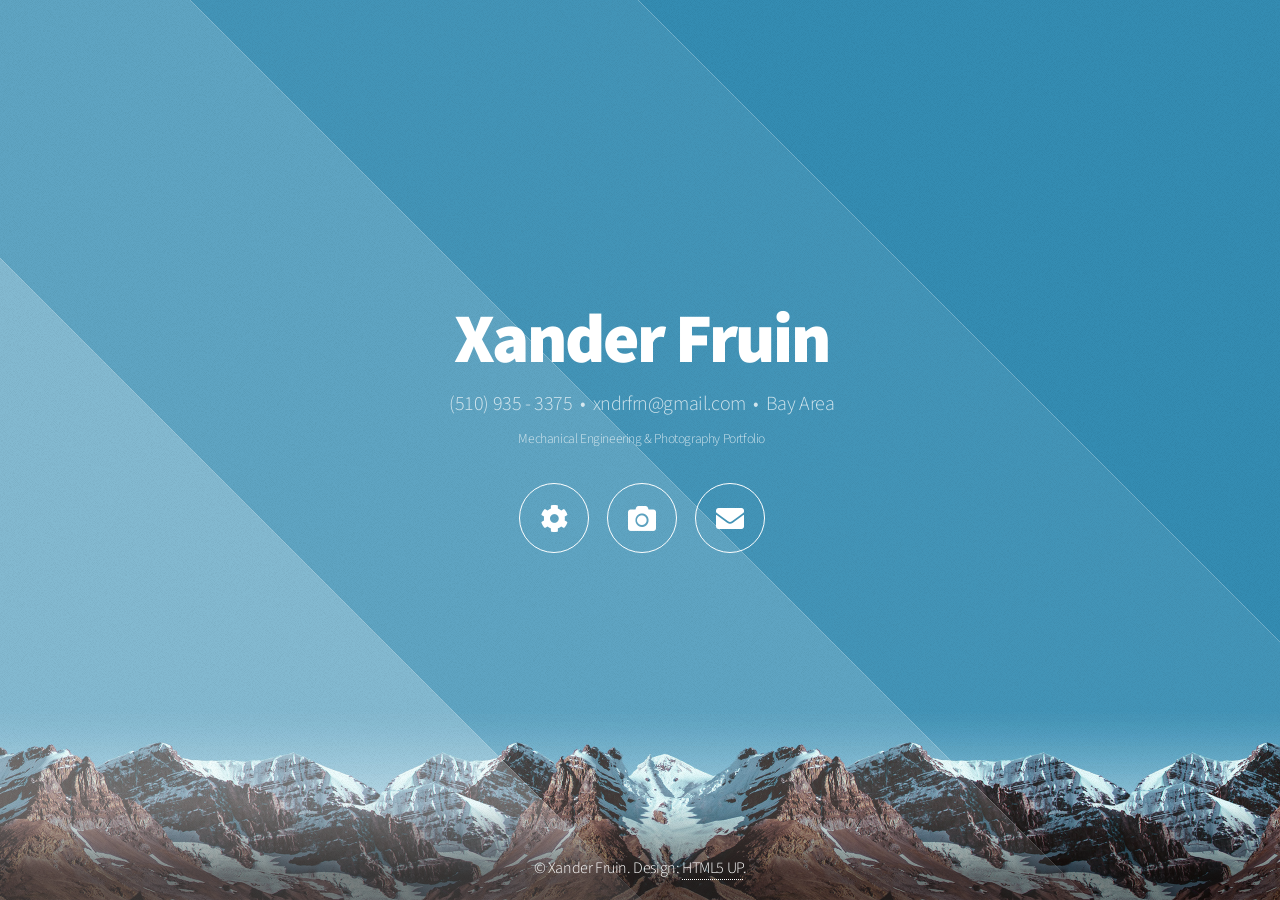
<file: index.html>
<!DOCTYPE HTML>
<!--
	Aerial by HTML5 UP
	html5up.net | @ajlkn
	Free for personal and commercial use under the CCA 3.0 license (html5up.net/license)
-->
<html>
	<head>
		<title>Xander Fruin</title>
		<meta charset="utf-8" />
		<meta name="viewport" content="width=device-width, initial-scale=1, user-scalable=no" />
		<link rel="stylesheet" href="assets/css/main.css" />
		<noscript><link rel="stylesheet" href="assets/css/noscript.css" /></noscript>
	</head>
	<body class="is-preload">
		<div id="wrapper">
			<div id="bg"></div>
			<div id="overlay"></div>
			<div id="main">

				<!-- Header -->
					<header id="header">
						<h1>Xander Fruin</h1>
						<p>(510) 935 - 3375 &nbsp;&bull;&nbsp; xndrfrn@gmail.com &nbsp;&bull;&nbsp; Bay Area</p>
						<p style="font-size: 0.85em; opacity: 0.75; margin-top: 0.5em;">Mechanical Engineering & Photography Portfolio</p>
						<nav>
							<ul>
								
								<!-- MECHANICAL ENGINEERING PORTFOLIO BUTTON -->
								<li><a href="engineering/index.html" class="icon solid fa-cog"><span class="label">Engineering Portfolio</span></a></li>

								<!-- CAMERA BUTTON: Links directly to your subfolder portfolio -->
								<li><a href="portfolio/index.html" class="icon solid fa-camera"><span class="label">Portfolio</span></a></li>
								
								<!-- EMAIL BUTTON -->
								<li><a href="mailto:xndrfrn@gmail.com" class="icon solid fa-envelope"><span class="label">Email</span></a></li>
							</ul>
						</nav>
					</header>

				<!-- Footer -->
					<footer id="footer">
						<span class="copyright">&copy; Xander Fruin. Design: <a href="http://html5up.net">HTML5 UP</a>.</span>
					</footer>

			</div>
		</div>
		<script>
			window.onload = function() { document.body.classList.remove('is-preload'); }
			window.ontouchmove = function() { return false; }
			window.onorientationchange = function() { document.body.scrollTop = 0; }
		</script>
	</body>
</html>
</file>
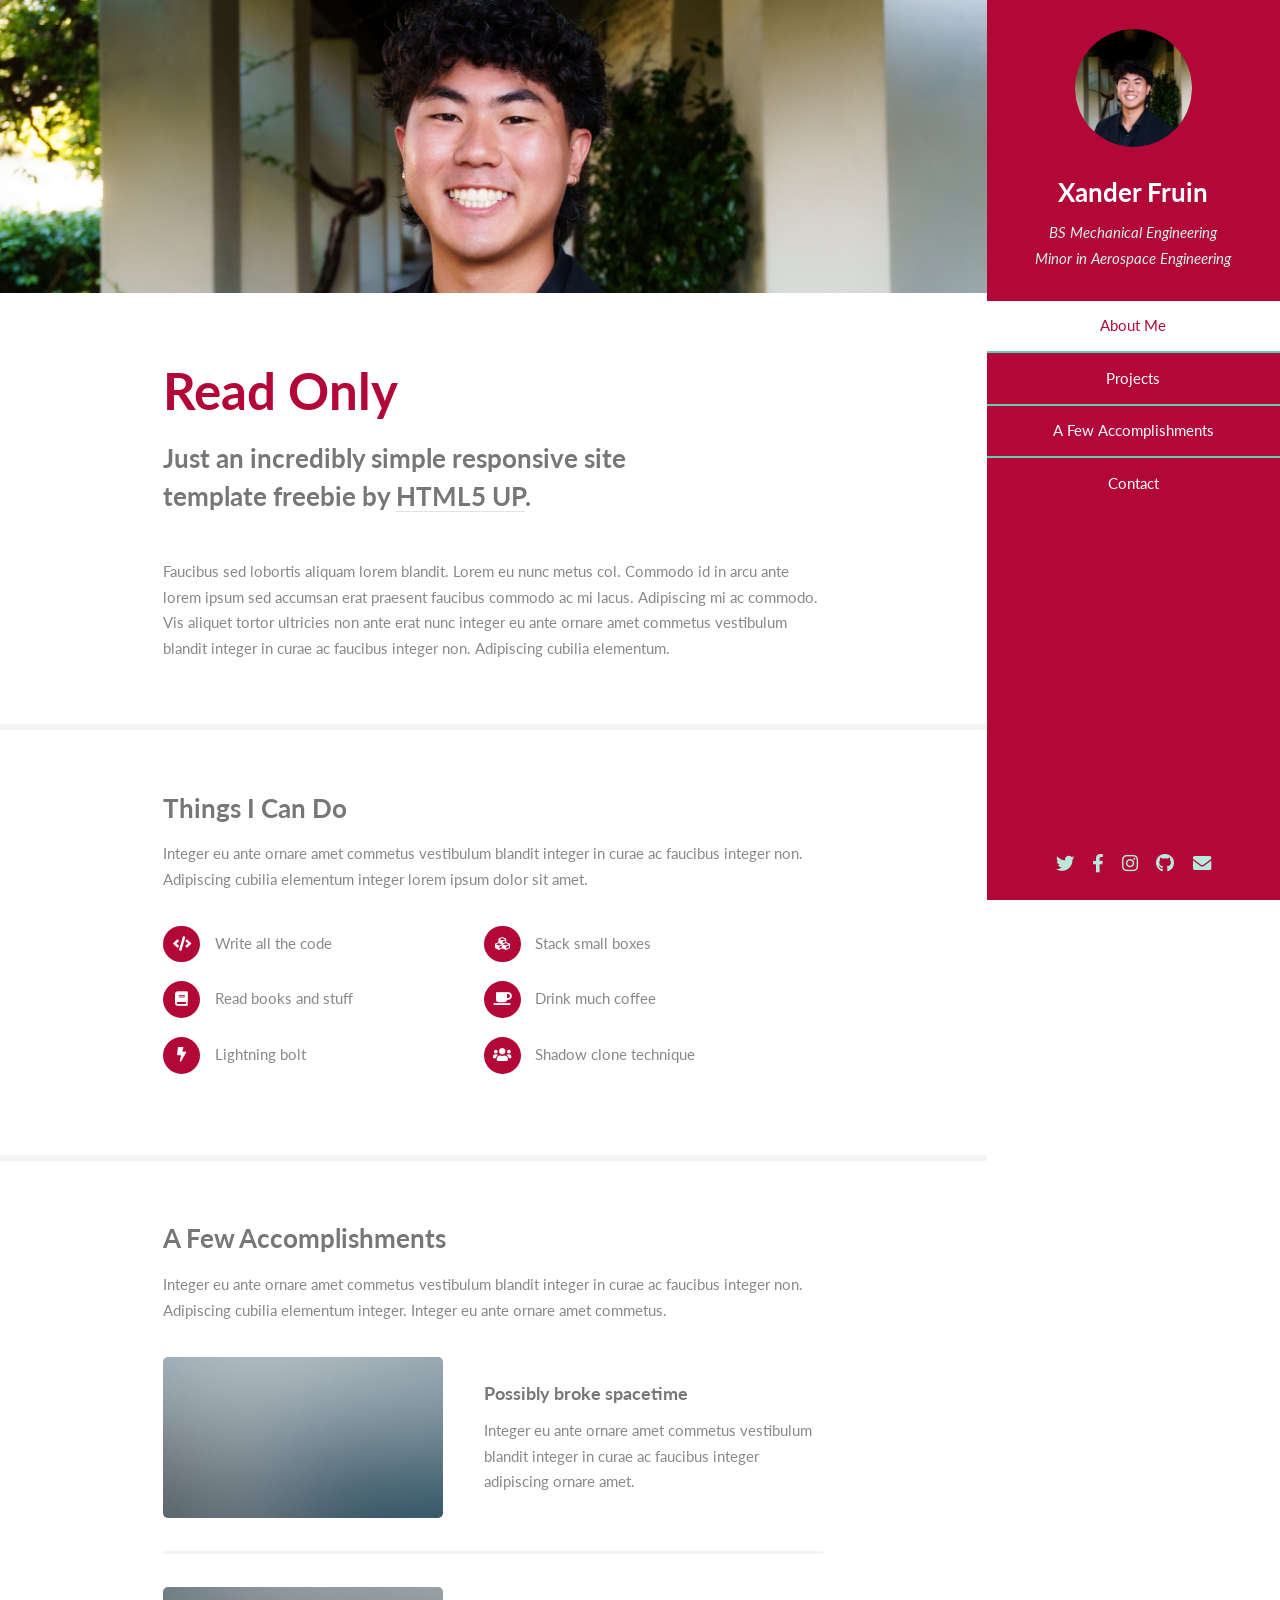
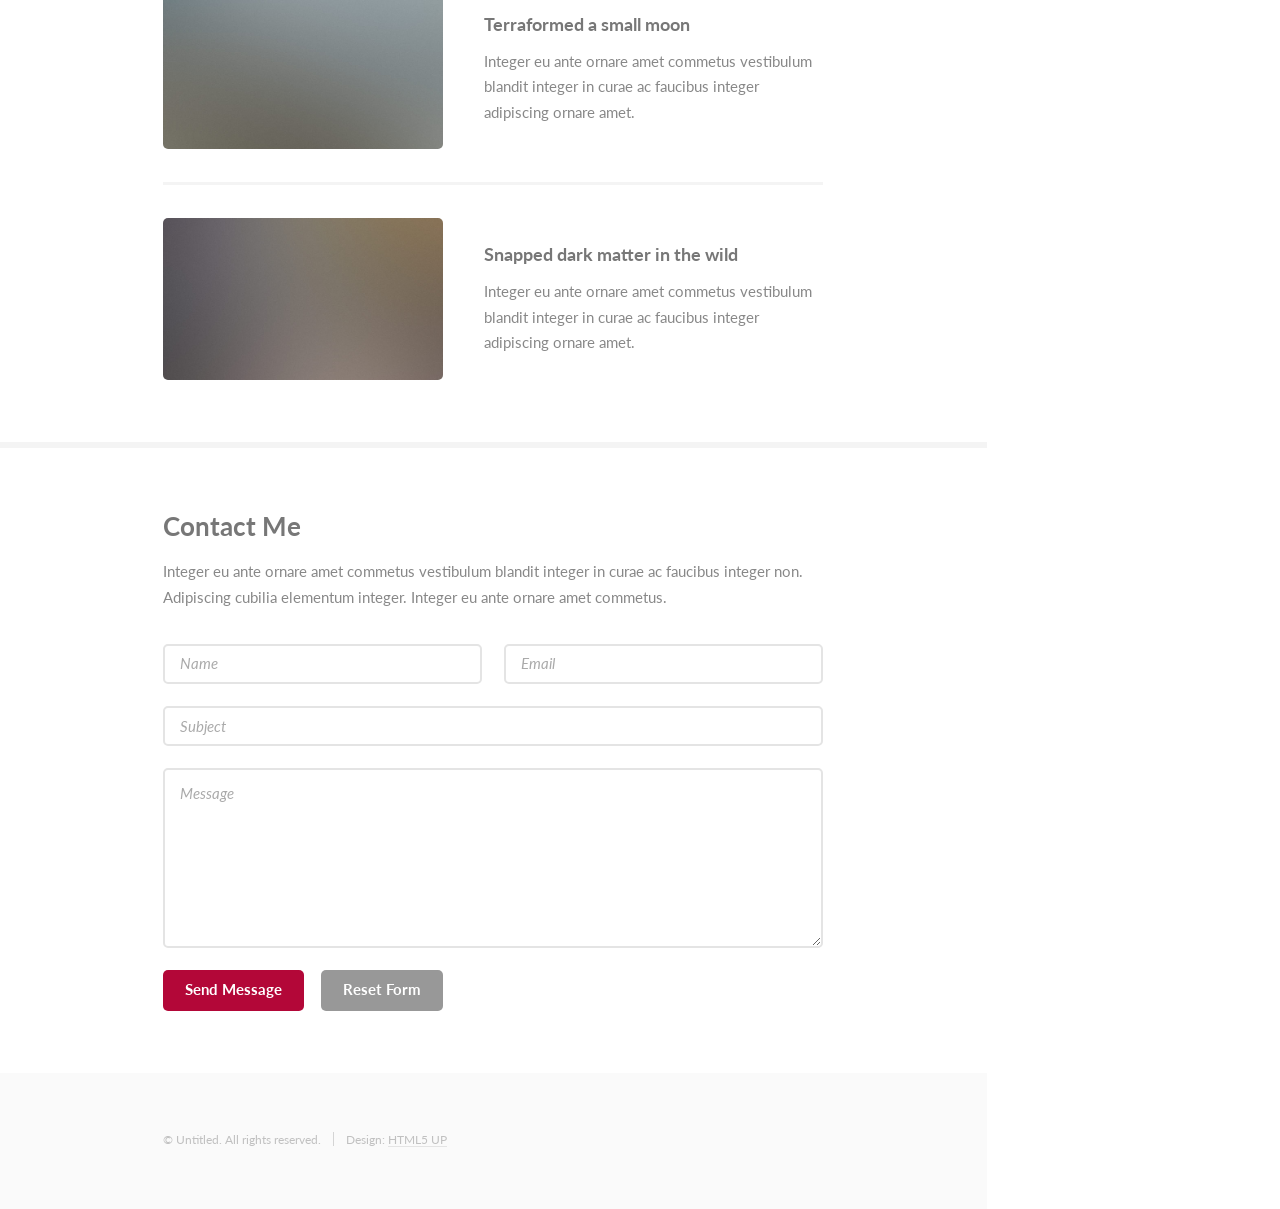
<file: engineering/index.html>
<!DOCTYPE HTML>
<!--
	Read Only by HTML5 UP
	html5up.net | @ajlkn
	Free for personal and commercial use under the CCA 3.0 license (html5up.net/license)
-->
<html>
	<head>
		<title>Read Only by HTML5 UP</title>
		<meta charset="utf-8" />
		<meta name="viewport" content="width=device-width, initial-scale=1, user-scalable=no" />
		<link rel="stylesheet" href="assets/css/main.css" />
	</head>
	<body class="is-preload">

		<!-- Header -->
			<section id="header">
				<header>
					<span class="image avatar"><img src="images/pfp.jpg" alt="" /></span>
					<h1 id="logo"><a href="#">Xander Fruin</a></h1>
					<p>BS Mechanical Engineering<br />
					Minor in Aerospace Engineering</p>
				</header>
				<nav id="nav">
					<ul>
						<li><a href="#one" class="active">About Me</a></li>
						<li><a href="#two">Projects</a></li>
						<li><a href="#three">A Few Accomplishments</a></li>
						<li><a href="#four">Contact</a></li>
					</ul>
				</nav>
				<footer>
					<ul class="icons">
						<li><a href="#" class="icon brands fa-twitter"><span class="label">Twitter</span></a></li>
						<li><a href="#" class="icon brands fa-facebook-f"><span class="label">Facebook</span></a></li>
						<li><a href="#" class="icon brands fa-instagram"><span class="label">Instagram</span></a></li>
						<li><a href="#" class="icon brands fa-github"><span class="label">Github</span></a></li>
						<li><a href="#" class="icon solid fa-envelope"><span class="label">Email</span></a></li>
					</ul>
				</footer>
			</section>

		<!-- Wrapper -->
			<div id="wrapper">

				<!-- Main -->
					<div id="main">

						<!-- One -->
							<section id="one">
								<div class="image main" data-position="center">
									<img src="images/headshot.jpg" alt="" />
								</div>
								<div class="container">
									<header class="major">
										<h2>Read Only</h2>
										<p>Just an incredibly simple responsive site<br />
										template freebie by <a href="http://html5up.net">HTML5 UP</a>.</p>
									</header>
									<p>Faucibus sed lobortis aliquam lorem blandit. Lorem eu nunc metus col. Commodo id in arcu ante lorem ipsum sed accumsan erat praesent faucibus commodo ac mi lacus. Adipiscing mi ac commodo. Vis aliquet tortor ultricies non ante erat nunc integer eu ante ornare amet commetus vestibulum blandit integer in curae ac faucibus integer non. Adipiscing cubilia elementum.</p>
								</div>
							</section>

						<!-- Two -->
							<section id="two">
								<div class="container">
									<h3>Things I Can Do</h3>
									<p>Integer eu ante ornare amet commetus vestibulum blandit integer in curae ac faucibus integer non. Adipiscing cubilia elementum integer lorem ipsum dolor sit amet.</p>
									<ul class="feature-icons">
										<li class="icon solid fa-code">Write all the code</li>
										<li class="icon solid fa-cubes">Stack small boxes</li>
										<li class="icon solid fa-book">Read books and stuff</li>
										<li class="icon solid fa-coffee">Drink much coffee</li>
										<li class="icon solid fa-bolt">Lightning bolt</li>
										<li class="icon solid fa-users">Shadow clone technique</li>
									</ul>
								</div>
							</section>

						<!-- Three -->
							<section id="three">
								<div class="container">
									<h3>A Few Accomplishments</h3>
									<p>Integer eu ante ornare amet commetus vestibulum blandit integer in curae ac faucibus integer non. Adipiscing cubilia elementum integer. Integer eu ante ornare amet commetus.</p>
									<div class="features">
										<article>
											<a href="#" class="image"><img src="images/pic01.jpg" alt="" /></a>
											<div class="inner">
												<h4>Possibly broke spacetime</h4>
												<p>Integer eu ante ornare amet commetus vestibulum blandit integer in curae ac faucibus integer adipiscing ornare amet.</p>
											</div>
										</article>
										<article>
											<a href="#" class="image"><img src="images/pic02.jpg" alt="" /></a>
											<div class="inner">
												<h4>Terraformed a small moon</h4>
												<p>Integer eu ante ornare amet commetus vestibulum blandit integer in curae ac faucibus integer adipiscing ornare amet.</p>
											</div>
										</article>
										<article>
											<a href="#" class="image"><img src="images/pic03.jpg" alt="" /></a>
											<div class="inner">
												<h4>Snapped dark matter in the wild</h4>
												<p>Integer eu ante ornare amet commetus vestibulum blandit integer in curae ac faucibus integer adipiscing ornare amet.</p>
											</div>
										</article>
									</div>
								</div>
							</section>

						<!-- Four -->
							<section id="four">
								<div class="container">
									<h3>Contact Me</h3>
									<p>Integer eu ante ornare amet commetus vestibulum blandit integer in curae ac faucibus integer non. Adipiscing cubilia elementum integer. Integer eu ante ornare amet commetus.</p>
									<form method="post" action="#">
										<div class="row gtr-uniform">
											<div class="col-6 col-12-xsmall"><input type="text" name="name" id="name" placeholder="Name" /></div>
											<div class="col-6 col-12-xsmall"><input type="email" name="email" id="email" placeholder="Email" /></div>
											<div class="col-12"><input type="text" name="subject" id="subject" placeholder="Subject" /></div>
											<div class="col-12"><textarea name="message" id="message" placeholder="Message" rows="6"></textarea></div>
											<div class="col-12">
												<ul class="actions">
													<li><input type="submit" class="primary" value="Send Message" /></li>
													<li><input type="reset" value="Reset Form" /></li>
												</ul>
											</div>
										</div>
									</form>
								</div>
							</section>

						<!-- Five -->
						<!--
							<section id="five">
								<div class="container">
									<h3>Elements</h3>

									<section>
										<h4>Text</h4>
										<p>This is <b>bold</b> and this is <strong>strong</strong>. This is <i>italic</i> and this is <em>emphasized</em>.
										This is <sup>superscript</sup> text and this is <sub>subscript</sub> text.
										This is <u>underlined</u> and this is code: <code>for (;;) { ... }</code>. Finally, <a href="#">this is a link</a>.</p>
										<hr />
										<header>
											<h4>Heading with a Subtitle</h4>
											<p>Lorem ipsum dolor sit amet nullam id egestas urna aliquam</p>
										</header>
										<p>Nunc lacinia ante nunc ac lobortis. Interdum adipiscing gravida odio porttitor sem non mi integer non faucibus ornare mi ut ante amet placerat aliquet. Volutpat eu sed ante lacinia sapien lorem accumsan varius montes viverra nibh in adipiscing blandit tempus accumsan.</p>
										<header>
											<h5>Heading with a Subtitle</h5>
											<p>Lorem ipsum dolor sit amet nullam id egestas urna aliquam</p>
										</header>
										<p>Nunc lacinia ante nunc ac lobortis. Interdum adipiscing gravida odio porttitor sem non mi integer non faucibus ornare mi ut ante amet placerat aliquet. Volutpat eu sed ante lacinia sapien lorem accumsan varius montes viverra nibh in adipiscing blandit tempus accumsan.</p>
										<hr />
										<h2>Heading Level 2</h2>
										<h3>Heading Level 3</h3>
										<h4>Heading Level 4</h4>
										<h5>Heading Level 5</h5>
										<h6>Heading Level 6</h6>
										<hr />
										<h5>Blockquote</h5>
										<blockquote>Fringilla nisl. Donec accumsan interdum nisi, quis tincidunt felis sagittis eget tempus euismod. Vestibulum ante ipsum primis in faucibus vestibulum. Blandit adipiscing eu felis iaculis volutpat ac adipiscing accumsan faucibus. Vestibulum ante ipsum primis in faucibus lorem ipsum dolor sit amet nullam adipiscing eu felis.</blockquote>
										<h5>Preformatted</h5>
										<pre><code>i = 0;

while (!deck.isInOrder()) {
    print 'Iteration ' + i;
    deck.shuffle();
    i++;
}

print 'It took ' + i + ' iterations to sort the deck.';</code></pre>
									</section>

									<section>
										<h4>Lists</h4>
										<div class="row">
											<div class="col-6 col-12-xsmall">
												<h5>Unordered</h5>
												<ul>
													<li>Dolor pulvinar etiam magna etiam.</li>
													<li>Sagittis adipiscing lorem eleifend.</li>
													<li>Felis enim feugiat dolore viverra.</li>
												</ul>
												<h5>Alternate</h5>
												<ul class="alt">
													<li>Dolor pulvinar etiam magna etiam.</li>
													<li>Sagittis adipiscing lorem eleifend.</li>
													<li>Felis enim feugiat dolore viverra.</li>
												</ul>
											</div>
											<div class="col-6 col-12-xsmall">
												<h5>Ordered</h5>
												<ol>
													<li>Dolor pulvinar etiam magna etiam.</li>
													<li>Etiam vel felis at lorem sed viverra.</li>
													<li>Felis enim feugiat dolore viverra.</li>
													<li>Dolor pulvinar etiam magna etiam.</li>
													<li>Etiam vel felis at lorem sed viverra.</li>
													<li>Felis enim feugiat dolore viverra.</li>
												</ol>
												<h5>Icons</h5>
												<ul class="icons">
													<li><a href="#" class="icon brands fa-twitter"><span class="label">Twitter</span></a></li>
													<li><a href="#" class="icon brands fa-facebook-f"><span class="label">Facebook</span></a></li>
													<li><a href="#" class="icon brands fa-instagram"><span class="label">Instagram</span></a></li>
													<li><a href="#" class="icon brands fa-github"><span class="label">Github</span></a></li>
													<li><a href="#" class="icon brands fa-dribbble"><span class="label">Dribbble</span></a></li>
													<li><a href="#" class="icon brands fa-tumblr"><span class="label">Tumblr</span></a></li>
												</ul>
											</div>
										</div>
										<h5>Actions</h5>
										<ul class="actions">
											<li><a href="#" class="button primary">Default</a></li>
											<li><a href="#" class="button">Default</a></li>
											<li><a href="#" class="button alt">Default</a></li>
										</ul>
										<ul class="actions small">
											<li><a href="#" class="button primary small">Small</a></li>
											<li><a href="#" class="button small">Small</a></li>
											<li><a href="#" class="button alt small">Small</a></li>
										</ul>
										<div class="row">
											<div class="col-3 col-6-medium col-12-xsmall">
												<ul class="actions stacked">
													<li><a href="#" class="button primary">Default</a></li>
													<li><a href="#" class="button">Default</a></li>
													<li><a href="#" class="button alt">Default</a></li>
												</ul>
											</div>
											<div class="col-3 col-6 col-12-xsmall">
												<ul class="actions stacked">
													<li><a href="#" class="button primary small">Small</a></li>
													<li><a href="#" class="button small">Small</a></li>
													<li><a href="#" class="button alt small">Small</a></li>
												</ul>
											</div>
											<div class="col-3 col-6-medium col-12-xsmall">
												<ul class="actions stacked">
													<li><a href="#" class="button primary fit">Default</a></li>
													<li><a href="#" class="button fit">Default</a></li>
													<li><a href="#" class="button alt fit">Default</a></li>
												</ul>
											</div>
											<div class="col-3 col-6-medium col-12-xsmall">
												<ul class="actions stacked">
													<li><a href="#" class="button primary small fit">Small</a></li>
													<li><a href="#" class="button small fit">Small</a></li>
													<li><a href="#" class="button alt small fit">Small</a></li>
												</ul>
											</div>
										</div>
									</section>

									<section>
										<h4>Table</h4>
										<h5>Default</h5>
										<div class="table-wrapper">
											<table>
												<thead>
													<tr>
														<th>Name</th>
														<th>Description</th>
														<th>Price</th>
													</tr>
												</thead>
												<tbody>
													<tr>
														<td>Item One</td>
														<td>Ante turpis integer aliquet porttitor.</td>
														<td>29.99</td>
													</tr>
													<tr>
														<td>Item Two</td>
														<td>Vis ac commodo adipiscing arcu aliquet.</td>
														<td>19.99</td>
													</tr>
													<tr>
														<td>Item Three</td>
														<td> Morbi faucibus arcu accumsan lorem.</td>
														<td>29.99</td>
													</tr>
													<tr>
														<td>Item Four</td>
														<td>Vitae integer tempus condimentum.</td>
														<td>19.99</td>
													</tr>
													<tr>
														<td>Item Five</td>
														<td>Ante turpis integer aliquet porttitor.</td>
														<td>29.99</td>
													</tr>
												</tbody>
												<tfoot>
													<tr>
														<td colspan="2"></td>
														<td>100.00</td>
													</tr>
												</tfoot>
											</table>
										</div>

										<h5>Alternate</h5>
										<div class="table-wrapper">
											<table class="alt">
												<thead>
													<tr>
														<th>Name</th>
														<th>Description</th>
														<th>Price</th>
													</tr>
												</thead>
												<tbody>
													<tr>
														<td>Item One</td>
														<td>Ante turpis integer aliquet porttitor.</td>
														<td>29.99</td>
													</tr>
													<tr>
														<td>Item Two</td>
														<td>Vis ac commodo adipiscing arcu aliquet.</td>
														<td>19.99</td>
													</tr>
													<tr>
														<td>Item Three</td>
														<td> Morbi faucibus arcu accumsan lorem.</td>
														<td>29.99</td>
													</tr>
													<tr>
														<td>Item Four</td>
														<td>Vitae integer tempus condimentum.</td>
														<td>19.99</td>
													</tr>
													<tr>
														<td>Item Five</td>
														<td>Ante turpis integer aliquet porttitor.</td>
														<td>29.99</td>
													</tr>
												</tbody>
												<tfoot>
													<tr>
														<td colspan="2"></td>
														<td>100.00</td>
													</tr>
												</tfoot>
											</table>
										</div>
									</section>

									<section>
										<h4>Buttons</h4>
										<ul class="actions">
											<li><a href="#" class="button primary">Primary</a></li>
											<li><a href="#" class="button">Default</a></li>
											<li><a href="#" class="button alt">Alternate</a></li>
										</ul>
										<ul class="actions">
											<li><a href="#" class="button primary large">Large</a></li>
											<li><a href="#" class="button">Default</a></li>
											<li><a href="#" class="button alt small">Small</a></li>
										</ul>
										<ul class="actions fit">
											<li><a href="#" class="button primary fit">Fit</a></li>
											<li><a href="#" class="button fit">Fit</a></li>
											<li><a href="#" class="button alt fit">Fit</a></li>
										</ul>
										<ul class="actions fit small">
											<li><a href="#" class="button primary fit small">Fit + Small</a></li>
											<li><a href="#" class="button fit small">Fit + Small</a></li>
											<li><a href="#" class="button alt fit small">Fit + Small</a></li>
										</ul>
										<ul class="actions">
											<li><a href="#" class="button primary icon solid fa-download">Icon</a></li>
											<li><a href="#" class="button icon solid fa-download">Icon</a></li>
											<li><a href="#" class="button alt icon solid fa-check">Icon</a></li>
										</ul>
										<ul class="actions">
											<li><span class="button primary disabled">Primary</span></li>
											<li><span class="button disabled">Default</span></li>
											<li><span class="button alt disabled">Alternate</span></li>
										</ul>
									</section>

									<section>
										<h4>Form</h4>
										<form method="post" action="#">
											<div class="row gtr-uniform">
												<div class="col-6 col-12-xsmall">
													<input type="text" name="demo-name" id="demo-name" value="" placeholder="Name" />
												</div>
												<div class="col-6 col-12-xsmall">
													<input type="email" name="demo-email" id="demo-email" value="" placeholder="Email" />
												</div>
												<div class="col-12">
													<select name="demo-category" id="demo-category">
														<option value="">- Category -</option>
														<option value="1">Manufacturing</option>
														<option value="1">Shipping</option>
														<option value="1">Administration</option>
														<option value="1">Human Resources</option>
													</select>
												</div>
												<div class="col-4 col-12-medium">
													<input type="radio" id="demo-priority-low" name="demo-priority" checked>
													<label for="demo-priority-low">Low Priority</label>
												</div>
												<div class="col-4 col-12-medium">
													<input type="radio" id="demo-priority-normal" name="demo-priority">
													<label for="demo-priority-normal">Normal Priority</label>
												</div>
												<div class="col-4 col-12-medium">
													<input type="radio" id="demo-priority-high" name="demo-priority">
													<label for="demo-priority-high">High Priority</label>
												</div>
												<div class="col-6 col-12-medium">
													<input type="checkbox" id="demo-copy" name="demo-copy">
													<label for="demo-copy">Email me a copy of this message</label>
												</div>
												<div class="col-6 col-12-medium">
													<input type="checkbox" id="demo-human" name="demo-human" checked>
													<label for="demo-human">I am a human and not a robot</label>
												</div>
												<div class="col-12">
													<textarea name="demo-message" id="demo-message" placeholder="Enter your message" rows="6"></textarea>
												</div>
												<div class="col-12">
													<ul class="actions">
														<li><input type="submit" value="Send Message" /></li>
														<li><input type="reset" value="Reset" class="alt" /></li>
													</ul>
												</div>
											</div>
										</form>
									</section>

									<section>
										<h4>Image</h4>
										<h5>Fit</h5>
										<span class="image fit"><img src="images/banner.jpg" alt="" /></span>
										<div class="box alt">
											<div class="row gtr-50 gtr-uniform">
												<div class="col-4"><span class="image fit"><img src="images/pic01.jpg" alt="" /></span></div>
												<div class="col-4"><span class="image fit"><img src="images/pic02.jpg" alt="" /></span></div>
												<div class="col-4"><span class="image fit"><img src="images/pic03.jpg" alt="" /></span></div>
												<div class="col-4"><span class="image fit"><img src="images/pic02.jpg" alt="" /></span></div>
												<div class="col-4"><span class="image fit"><img src="images/pic03.jpg" alt="" /></span></div>
												<div class="col-4"><span class="image fit"><img src="images/pic01.jpg" alt="" /></span></div>
												<div class="col-4"><span class="image fit"><img src="images/pic03.jpg" alt="" /></span></div>
												<div class="col-4"><span class="image fit"><img src="images/pic01.jpg" alt="" /></span></div>
												<div class="col-4"><span class="image fit"><img src="images/pic02.jpg" alt="" /></span></div>
											</div>
										</div>
										<h5>Left &amp; Right</h5>
										<p><span class="image left"><img src="images/avatar.jpg" alt="" /></span>Fringilla nisl. Donec accumsan interdum nisi, quis tincidunt felis sagittis eget. tempus euismod. Vestibulum ante ipsum primis in faucibus vestibulum. Blandit adipiscing eu felis iaculis volutpat ac adipiscing accumsan eu faucibus. Integer ac pellentesque praesent tincidunt felis sagittis eget. tempus euismod. Vestibulum ante ipsum primis in faucibus vestibulum. Blandit adipiscing eu felis iaculis volutpat ac adipiscing accumsan eu faucibus. Integer ac pellentesque praesent. Donec accumsan interdum nisi, quis tincidunt felis sagittis eget. tempus euismod. Vestibulum ante ipsum primis in faucibus vestibulum. Blandit adipiscing eu felis iaculis volutpat ac adipiscing accumsan eu faucibus. Integer ac pellentesque praesent tincidunt felis sagittis eget. tempus euismod. Vestibulum ante ipsum primis in faucibus vestibulum. Blandit adipiscing eu felis iaculis volutpat ac adipiscing accumsan eu faucibus. Integer ac pellentesque praesent.</p>
										<p><span class="image right"><img src="images/avatar.jpg" alt="" /></span>Fringilla nisl. Donec accumsan interdum nisi, quis tincidunt felis sagittis eget. tempus euismod. Vestibulum ante ipsum primis in faucibus vestibulum. Blandit adipiscing eu felis iaculis volutpat ac adipiscing accumsan eu faucibus. Integer ac pellentesque praesent tincidunt felis sagittis eget. tempus euismod. Vestibulum ante ipsum primis in faucibus vestibulum. Blandit adipiscing eu felis iaculis volutpat ac adipiscing accumsan eu faucibus. Integer ac pellentesque praesent. Donec accumsan interdum nisi, quis tincidunt felis sagittis eget. tempus euismod. Vestibulum ante ipsum primis in faucibus vestibulum. Blandit adipiscing eu felis iaculis volutpat ac adipiscing accumsan eu faucibus. Integer ac pellentesque praesent tincidunt felis sagittis eget. tempus euismod. Vestibulum ante ipsum primis in faucibus vestibulum. Blandit adipiscing eu felis iaculis volutpat ac adipiscing accumsan eu faucibus. Integer ac pellentesque praesent.</p>
									</section>

								</div>
							</section>
						-->

					</div>

				<!-- Footer -->
					<section id="footer">
						<div class="container">
							<ul class="copyright">
								<li>&copy; Untitled. All rights reserved.</li><li>Design: <a href="http://html5up.net">HTML5 UP</a></li>
							</ul>
						</div>
					</section>

			</div>

		<!-- Scripts -->
			<script src="assets/js/jquery.min.js"></script>
			<script src="assets/js/jquery.scrollex.min.js"></script>
			<script src="assets/js/jquery.scrolly.min.js"></script>
			<script src="assets/js/browser.min.js"></script>
			<script src="assets/js/breakpoints.min.js"></script>
			<script src="assets/js/util.js"></script>
			<script src="assets/js/main.js"></script>

	</body>
</html>
</file>
<file: assets/css/noscript.css>
/*
	Aerial by HTML5 UP
	html5up.net | @ajlkn
	Free for personal and commercial use under the CCA 3.0 license (html5up.net/license)
*/

/* Wrapper */

	#wrapper {
		opacity: 1 !important;
	}

/* Overlay */

	#overlay {
		opacity: 1 !important;
	}

/* Header */

	#header {
		opacity: 1 !important;
	}

		#header nav li {
			opacity: 1 !important;
		}
</file>
<file: assets/css/main.css>
@import url("https://fonts.googleapis.com/css?family=Source+Sans+Pro:300,900");
@import url("fontawesome-all.min.css");

/*
	Aerial by HTML5 UP
	html5up.net | @ajlkn
	Free for personal and commercial use under the CCA 3.0 license (html5up.net/license)
*/

html, body, div, span, applet, object,
iframe, h1, h2, h3, h4, h5, h6, p, blockquote,
pre, a, abbr, acronym, address, big, cite,
code, del, dfn, em, img, ins, kbd, q, s, samp,
small, strike, strong, sub, sup, tt, var, b,
u, i, center, dl, dt, dd, ol, ul, li, fieldset,
form, label, legend, table, caption, tbody,
tfoot, thead, tr, th, td, article, aside,
canvas, details, embed, figure, figcaption,
footer, header, hgroup, menu, nav, output, ruby,
section, summary, time, mark, audio, video {
	margin: 0;
	padding: 0;
	border: 0;
	font-size: 100%;
	font: inherit;
	vertical-align: baseline;}

article, aside, details, figcaption, figure,
footer, header, hgroup, menu, nav, section {
	display: block;}

body {
	line-height: 1;
}

ol, ul {
	list-style: none;
}

blockquote, q {
	quotes: none;
}

	blockquote:before, blockquote:after, q:before, q:after {
		content: '';
		content: none;
	}

table {
	border-collapse: collapse;
	border-spacing: 0;
}

body {
	-webkit-text-size-adjust: none;
}

mark {
	background-color: transparent;
	color: inherit;
}

input::-moz-focus-inner {
	border: 0;
	padding: 0;
}

input, select, textarea {
	-moz-appearance: none;
	-webkit-appearance: none;
	-ms-appearance: none;
	appearance: none;
}

/* Basic */

	html {
		box-sizing: border-box;
	}

	*, *:before, *:after {
		box-sizing: inherit;
	}

	body {
		background: #fff;
		overflow: hidden;
	}

		body.is-preload *, body.is-preload *:before, body.is-preload *:after {
			-moz-animation: none !important;
			-webkit-animation: none !important;
			-ms-animation: none !important;
			animation: none !important;
			-moz-transition: none !important;
			-webkit-transition: none !important;
			-ms-transition: none !important;
			transition: none !important;
		}

	body, input, select, textarea {
		color: #fff;
		font-family: 'Source Sans Pro', sans-serif;
		font-size: 15pt;
		font-weight: 300 !important;
		letter-spacing: -0.025em;
		line-height: 1.75em;
	}

	a {
		-moz-transition: border-color 0.2s ease-in-out;
		-webkit-transition: border-color 0.2s ease-in-out;
		-ms-transition: border-color 0.2s ease-in-out;
		transition: border-color 0.2s ease-in-out;
		border-bottom: dotted 1px;
		color: inherit;
		outline: 0;
		text-decoration: none;
	}

		a:hover {
			border-color: transparent;
		}

/* Icon */

	.icon {
		text-decoration: none;
		position: relative;
	}

		.icon:before {
			-moz-osx-font-smoothing: grayscale;
			-webkit-font-smoothing: antialiased;
			display: inline-block;
			font-style: normal;
			font-variant: normal;
			text-rendering: auto;
			line-height: 1;
			text-transform: none !important;
			font-family: 'Font Awesome 5 Free';
			font-weight: 400;
		}

		.icon > .label {
			display: none;
		}

		.icon.solid:before {
			font-weight: 900;
		}

		.icon.brands:before {
			font-family: 'Font Awesome 5 Brands';
		}

/* Wrapper */

	@-moz-keyframes wrapper {
		0% {
			opacity: 0;
		}

		100% {
			opacity: 1;
		}
	}

	@-webkit-keyframes wrapper {
		0% {
			opacity: 0;
		}

		100% {
			opacity: 1;
		}
	}

	@-ms-keyframes wrapper {
		0% {
			opacity: 0;
		}

		100% {
			opacity: 1;
		}
	}

	@keyframes wrapper {
		0% {
			opacity: 0;
		}

		100% {
			opacity: 1;
		}
	}

	#wrapper {
		-moz-animation: wrapper 3s forwards;
		-webkit-animation: wrapper 3s forwards;
		-ms-animation: wrapper 3s forwards;
		animation: wrapper 3s forwards;
		height: 100%;
		left: 0;
		opacity: 0;
		position: fixed;
		top: 0;
		width: 100%;
	}

/* BG */

	#bg {
		-moz-animation: bg 60s linear infinite;
		-webkit-animation: bg 60s linear infinite;
		-ms-animation: bg 60s linear infinite;
		animation: bg 60s linear infinite;
		-moz-backface-visibility: hidden;
		-webkit-backface-visibility: hidden;
		-ms-backface-visibility: hidden;
		backface-visibility: hidden;
		-moz-transform: translate3d(0,0,0);
		-webkit-transform: translate3d(0,0,0);
		-ms-transform: translate3d(0,0,0);
		transform: translate3d(0,0,0);
	/* Set your background with this */

		background: #348cb2 url("images/bg.jpg") bottom left;
		background-repeat: repeat-x;
		height: 100%;
		left: 0;
		opacity: 1;
		position: fixed;
		top: 0;
	}

	@-moz-keyframes bg {
		0% {
			-moz-transform: translate3d(0,0,0);
			-webkit-transform: translate3d(0,0,0);
			-ms-transform: translate3d(0,0,0);
			transform: translate3d(0,0,0);
		}

		100% {
			-moz-transform: translate3d(-2250px,0,0);
			-webkit-transform: translate3d(-2250px,0,0);
			-ms-transform: translate3d(-2250px,0,0);
			transform: translate3d(-2250px,0,0);
		}
	}

	@-webkit-keyframes bg {
		0% {
			-moz-transform: translate3d(0,0,0);
			-webkit-transform: translate3d(0,0,0);
			-ms-transform: translate3d(0,0,0);
			transform: translate3d(0,0,0);
		}

		100% {
			-moz-transform: translate3d(-2250px,0,0);
			-webkit-transform: translate3d(-2250px,0,0);
			-ms-transform: translate3d(-2250px,0,0);
			transform: translate3d(-2250px,0,0);
		}
	}

	@-ms-keyframes bg {
		0% {
			-moz-transform: translate3d(0,0,0);
			-webkit-transform: translate3d(0,0,0);
			-ms-transform: translate3d(0,0,0);
			transform: translate3d(0,0,0);
		}

		100% {
			-moz-transform: translate3d(-2250px,0,0);
			-webkit-transform: translate3d(-2250px,0,0);
			-ms-transform: translate3d(-2250px,0,0);
			transform: translate3d(-2250px,0,0);
		}
	}

	@keyframes bg {
		0% {
			-moz-transform: translate3d(0,0,0);
			-webkit-transform: translate3d(0,0,0);
			-ms-transform: translate3d(0,0,0);
			transform: translate3d(0,0,0);
		}

		100% {
			-moz-transform: translate3d(-2250px,0,0);
			-webkit-transform: translate3d(-2250px,0,0);
			-ms-transform: translate3d(-2250px,0,0);
			transform: translate3d(-2250px,0,0);
		}
	}

	#bg {
		background-size: 2250px auto;
		width: 6750px;
	}

/* Overlay */

	@-moz-keyframes overlay {
		0% {
			opacity: 0;
		}

		100% {
			opacity: 1;
		}
	}

	@-webkit-keyframes overlay {
		0% {
			opacity: 0;
		}

		100% {
			opacity: 1;
		}
	}

	@-ms-keyframes overlay {
		0% {
			opacity: 0;
		}

		100% {
			opacity: 1;
		}
	}

	@keyframes overlay {
		0% {
			opacity: 0;
		}

		100% {
			opacity: 1;
		}
	}

	#overlay {
		-moz-animation: overlay 1.5s 1.5s forwards;
		-webkit-animation: overlay 1.5s 1.5s forwards;
		-ms-animation: overlay 1.5s 1.5s forwards;
		animation: overlay 1.5s 1.5s forwards;
		background-attachment: fixed, fixed;
		background-image: url("images/overlay-pattern.png"), url("images/overlay.svg");
		background-position: top left, center center;
		background-repeat: repeat, no-repeat;
		background-size: auto, cover;
		height: 100%;
		left: 0;
		opacity: 0;
		position: fixed;
		top: 0;
		width: 100%;
	}

/* Main */

	#main {
		height: 100%;
		left: 0;
		position: fixed;
		text-align: center;
		top: 0;
		width: 100%;
	}

		#main:before {
			content: '';
			display: inline-block;
			height: 100%;
			margin-right: 0;
			vertical-align: middle;
			width: 1px;
		}

/* Header */

	@-moz-keyframes header {
		0% {
			-moz-transform: translate3d(0,1em,0);
			-webkit-transform: translate3d(0,1em,0);
			-ms-transform: translate3d(0,1em,0);
			transform: translate3d(0,1em,0);
			opacity: 0;
		}

		100% {
			-moz-transform: translate3d(0,0,0);
			-webkit-transform: translate3d(0,0,0);
			-ms-transform: translate3d(0,0,0);
			transform: translate3d(0,0,0);
			opacity: 1;
		}
	}

	@-webkit-keyframes header {
		0% {
			-moz-transform: translate3d(0,1em,0);
			-webkit-transform: translate3d(0,1em,0);
			-ms-transform: translate3d(0,1em,0);
			transform: translate3d(0,1em,0);
			opacity: 0;
		}

		100% {
			-moz-transform: translate3d(0,0,0);
			-webkit-transform: translate3d(0,0,0);
			-ms-transform: translate3d(0,0,0);
			transform: translate3d(0,0,0);
			opacity: 1;
		}
	}

	@-ms-keyframes header {
		0% {
			-moz-transform: translate3d(0,1em,0);
			-webkit-transform: translate3d(0,1em,0);
			-ms-transform: translate3d(0,1em,0);
			transform: translate3d(0,1em,0);
			opacity: 0;
		}

		100% {
			-moz-transform: translate3d(0,0,0);
			-webkit-transform: translate3d(0,0,0);
			-ms-transform: translate3d(0,0,0);
			transform: translate3d(0,0,0);
			opacity: 1;
		}
	}

	@keyframes header {
		0% {
			-moz-transform: translate3d(0,1em,0);
			-webkit-transform: translate3d(0,1em,0);
			-ms-transform: translate3d(0,1em,0);
			transform: translate3d(0,1em,0);
			opacity: 0;
		}

		100% {
			-moz-transform: translate3d(0,0,0);
			-webkit-transform: translate3d(0,0,0);
			-ms-transform: translate3d(0,0,0);
			transform: translate3d(0,0,0);
			opacity: 1;
		}
	}

	@-moz-keyframes nav-icons {
		0% {
			-moz-transform: translate3d(0,1em,0);
			-webkit-transform: translate3d(0,1em,0);
			-ms-transform: translate3d(0,1em,0);
			transform: translate3d(0,1em,0);
			opacity: 0;
		}

		100% {
			-moz-transform: translate3d(0,0,0);
			-webkit-transform: translate3d(0,0,0);
			-ms-transform: translate3d(0,0,0);
			transform: translate3d(0,0,0);
			opacity: 1;
		}
	}

	@-webkit-keyframes nav-icons {
		0% {
			-moz-transform: translate3d(0,1em,0);
			-webkit-transform: translate3d(0,1em,0);
			-ms-transform: translate3d(0,1em,0);
			transform: translate3d(0,1em,0);
			opacity: 0;
		}

		100% {
			-moz-transform: translate3d(0,0,0);
			-webkit-transform: translate3d(0,0,0);
			-ms-transform: translate3d(0,0,0);
			transform: translate3d(0,0,0);
			opacity: 1;
		}
	}

	@-ms-keyframes nav-icons {
		0% {
			-moz-transform: translate3d(0,1em,0);
			-webkit-transform: translate3d(0,1em,0);
			-ms-transform: translate3d(0,1em,0);
			transform: translate3d(0,1em,0);
			opacity: 0;
		}

		100% {
			-moz-transform: translate3d(0,0,0);
			-webkit-transform: translate3d(0,0,0);
			-ms-transform: translate3d(0,0,0);
			transform: translate3d(0,0,0);
			opacity: 1;
		}
	}

	@keyframes nav-icons {
		0% {
			-moz-transform: translate3d(0,1em,0);
			-webkit-transform: translate3d(0,1em,0);
			-ms-transform: translate3d(0,1em,0);
			transform: translate3d(0,1em,0);
			opacity: 0;
		}

		100% {
			-moz-transform: translate3d(0,0,0);
			-webkit-transform: translate3d(0,0,0);
			-ms-transform: translate3d(0,0,0);
			transform: translate3d(0,0,0);
			opacity: 1;
		}
	}

	#header {
		-moz-animation: header 1s 2.25s forwards;
		-webkit-animation: header 1s 2.25s forwards;
		-ms-animation: header 1s 2.25s forwards;
		animation: header 1s 2.25s forwards;
		-moz-backface-visibility: hidden;
		-webkit-backface-visibility: hidden;
		-ms-backface-visibility: hidden;
		backface-visibility: hidden;
		-moz-transform: translate3d(0,0,0);
		-webkit-transform: translate3d(0,0,0);
		-ms-transform: translate3d(0,0,0);
		transform: translate3d(0,0,0);
		cursor: default;
		display: inline-block;
		opacity: 0;
		position: relative;
		text-align: center;
		top: -1em;
		vertical-align: middle;
		width: 90%;
	}

		#header h1 {
			font-size: 4.35em;
			font-weight: 900;
			letter-spacing: -0.035em;
			line-height: 1em;
		}

		#header p {
			font-size: 1.25em;
			margin: 0.75em 0 0.25em 0;
			opacity: 0.75;
		}

		#header nav {
			margin: 1.5em 0 0 0;
		}

			#header nav li {
				-moz-animation: nav-icons 0.5s ease-in-out forwards;
				-webkit-animation: nav-icons 0.5s ease-in-out forwards;
				-ms-animation: nav-icons 0.5s ease-in-out forwards;
				animation: nav-icons 0.5s ease-in-out forwards;
				-moz-backface-visibility: hidden;
				-webkit-backface-visibility: hidden;
				-ms-backface-visibility: hidden;
				backface-visibility: hidden;
				-moz-transform: translate3d(0,0,0);
				-webkit-transform: translate3d(0,0,0);
				-ms-transform: translate3d(0,0,0);
				transform: translate3d(0,0,0);
				display: inline-block;
				height: 5.35em;
				line-height: 5.885em;
				opacity: 0;
				position: relative;
				top: 0;
				width: 5.35em;
			}

				#header nav li:nth-child(1) {
					-moz-animation-delay: 2.5s;
					-webkit-animation-delay: 2.5s;
					-ms-animation-delay: 2.5s;
					animation-delay: 2.5s;
				}

				#header nav li:nth-child(2) {
					-moz-animation-delay: 2.75s;
					-webkit-animation-delay: 2.75s;
					-ms-animation-delay: 2.75s;
					animation-delay: 2.75s;
				}

				#header nav li:nth-child(3) {
					-moz-animation-delay: 3s;
					-webkit-animation-delay: 3s;
					-ms-animation-delay: 3s;
					animation-delay: 3s;
				}

				#header nav li:nth-child(4) {
					-moz-animation-delay: 3.25s;
					-webkit-animation-delay: 3.25s;
					-ms-animation-delay: 3.25s;
					animation-delay: 3.25s;
				}

				#header nav li:nth-child(5) {
					-moz-animation-delay: 3.5s;
					-webkit-animation-delay: 3.5s;
					-ms-animation-delay: 3.5s;
					animation-delay: 3.5s;
				}

				#header nav li:nth-child(6) {
					-moz-animation-delay: 3.75s;
					-webkit-animation-delay: 3.75s;
					-ms-animation-delay: 3.75s;
					animation-delay: 3.75s;
				}

				#header nav li:nth-child(7) {
					-moz-animation-delay: 4s;
					-webkit-animation-delay: 4s;
					-ms-animation-delay: 4s;
					animation-delay: 4s;
				}

				#header nav li:nth-child(8) {
					-moz-animation-delay: 4.25s;
					-webkit-animation-delay: 4.25s;
					-ms-animation-delay: 4.25s;
					animation-delay: 4.25s;
				}

				#header nav li:nth-child(9) {
					-moz-animation-delay: 4.5s;
					-webkit-animation-delay: 4.5s;
					-ms-animation-delay: 4.5s;
					animation-delay: 4.5s;
				}

				#header nav li:nth-child(10) {
					-moz-animation-delay: 4.75s;
					-webkit-animation-delay: 4.75s;
					-ms-animation-delay: 4.75s;
					animation-delay: 4.75s;
				}

			#header nav a {
				-webkit-tap-highlight-color: rgba(0, 0, 0, 0);
				-webkit-touch-callout: none;
				border: 0;
				display: inline-block;
			}

				#header nav a:before {
					-moz-transition: all 0.2s ease-in-out;
					-webkit-transition: all 0.2s ease-in-out;
					-ms-transition: all 0.2s ease-in-out;
					transition: all 0.2s ease-in-out;
					border-radius: 100%;
					border: solid 1px #fff;
					display: block;
					font-size: 1.75em;
					height: 2.5em;
					line-height: 2.5em;
					position: relative;
					text-align: center;
					top: 0;
					width: 2.5em;
				}

				#header nav a:hover {
					font-size: 1.1em;
				}

					#header nav a:hover:before {
						background-color: rgba(255, 255, 255, 0.175);
						color: #fff;
					}

				#header nav a:active {
					font-size: 0.95em;
					background: none;
				}

					#header nav a:active:before {
						background-color: rgba(255, 255, 255, 0.35);
						color: #fff;
					}

				#header nav a span {
					display: none;
				}

/* Footer */

	#footer {
		background-image: -moz-linear-gradient(top, rgba(0,0,0,0), rgba(0,0,0,0.5) 75%);
		background-image: -webkit-linear-gradient(top, rgba(0,0,0,0), rgba(0,0,0,0.5) 75%);
		background-image: -ms-linear-gradient(top, rgba(0,0,0,0), rgba(0,0,0,0.5) 75%);
		background-image: linear-gradient(top, rgba(0,0,0,0), rgba(0,0,0,0.5) 75%);
		bottom: 0;
		cursor: default;
		height: 6em;
		left: 0;
		line-height: 8em;
		position: absolute;
		text-align: center;
		width: 100%;
	}

/* Wide */

	@media screen and (max-width: 1680px) {

		/* Basic */

			body, input, select, textarea {
				font-size: 13pt;
			}

		/* BG */

			@-moz-keyframes bg {
				0% {
					-moz-transform: translate3d(0,0,0);
					-webkit-transform: translate3d(0,0,0);
					-ms-transform: translate3d(0,0,0);
					transform: translate3d(0,0,0);
				}

				100% {
					-moz-transform: translate3d(-1500px,0,0);
					-webkit-transform: translate3d(-1500px,0,0);
					-ms-transform: translate3d(-1500px,0,0);
					transform: translate3d(-1500px,0,0);
				}

	}

		@-webkit-keyframes bg {
			0% {
				-moz-transform: translate3d(0,0,0);
				-webkit-transform: translate3d(0,0,0);
				-ms-transform: translate3d(0,0,0);
				transform: translate3d(0,0,0);
			}

			100% {
				-moz-transform: translate3d(-1500px,0,0);
				-webkit-transform: translate3d(-1500px,0,0);
				-ms-transform: translate3d(-1500px,0,0);
				transform: translate3d(-1500px,0,0);
			}
			}

		@-ms-keyframes bg {
			0% {
				-moz-transform: translate3d(0,0,0);
				-webkit-transform: translate3d(0,0,0);
				-ms-transform: translate3d(0,0,0);
				transform: translate3d(0,0,0);
			}

			100% {
				-moz-transform: translate3d(-1500px,0,0);
				-webkit-transform: translate3d(-1500px,0,0);
				-ms-transform: translate3d(-1500px,0,0);
				transform: translate3d(-1500px,0,0);
			}
		}

		@keyframes bg {
			0% {
				-moz-transform: translate3d(0,0,0);
				-webkit-transform: translate3d(0,0,0);
				-ms-transform: translate3d(0,0,0);
				transform: translate3d(0,0,0);
			}

			100% {
				-moz-transform: translate3d(-1500px,0,0);
				-webkit-transform: translate3d(-1500px,0,0);
				-ms-transform: translate3d(-1500px,0,0);
				transform: translate3d(-1500px,0,0);
			}
		}

		#bg {
			background-size: 1500px auto;
			width: 4500px;
		} }

/* Normal */

	@media screen and (max-width: 1280px) {

		/* Basic */

			body, input, select, textarea {
				font-size: 12pt;
			}

		/* BG */

			@-moz-keyframes bg {
				0% {
					-moz-transform: translate3d(0,0,0);
					-webkit-transform: translate3d(0,0,0);
					-ms-transform: translate3d(0,0,0);
					transform: translate3d(0,0,0);
				}

				100% {
					-moz-transform: translate3d(-750px,0,0);
					-webkit-transform: translate3d(-750px,0,0);
					-ms-transform: translate3d(-750px,0,0);
					transform: translate3d(-750px,0,0);
				}

	}

		@-webkit-keyframes bg {
			0% {
				-moz-transform: translate3d(0,0,0);
				-webkit-transform: translate3d(0,0,0);
				-ms-transform: translate3d(0,0,0);
				transform: translate3d(0,0,0);
			}

			100% {
				-moz-transform: translate3d(-750px,0,0);
				-webkit-transform: translate3d(-750px,0,0);
				-ms-transform: translate3d(-750px,0,0);
				transform: translate3d(-750px,0,0);
			}
			}

		@-ms-keyframes bg {
			0% {
				-moz-transform: translate3d(0,0,0);
				-webkit-transform: translate3d(0,0,0);
				-ms-transform: translate3d(0,0,0);
				transform: translate3d(0,0,0);
			}

			100% {
				-moz-transform: translate3d(-750px,0,0);
				-webkit-transform: translate3d(-750px,0,0);
				-ms-transform: translate3d(-750px,0,0);
				transform: translate3d(-750px,0,0);
			}
		}

		@keyframes bg {
			0% {
				-moz-transform: translate3d(0,0,0);
				-webkit-transform: translate3d(0,0,0);
				-ms-transform: translate3d(0,0,0);
				transform: translate3d(0,0,0);
			}

			100% {
				-moz-transform: translate3d(-750px,0,0);
				-webkit-transform: translate3d(-750px,0,0);
				-ms-transform: translate3d(-750px,0,0);
				transform: translate3d(-750px,0,0);
			}
		}

		#bg {
			background-size: 750px auto;
			width: 2250px;
		} }

/* Mobile */

	@media screen and (max-width: 736px) {

		/* Basic */

			body {
				min-width: 320px;
			}

			body, input, select, textarea {
				font-size: 11pt;
			}

		/* BG */

			@-moz-keyframes bg {
				0% {
					-moz-transform: translate3d(0,0,0);
					-webkit-transform: translate3d(0,0,0);
					-ms-transform: translate3d(0,0,0);
					transform: translate3d(0,0,0);
				}

				100% {
					-moz-transform: translate3d(-300px,0,0);
					-webkit-transform: translate3d(-300px,0,0);
					-ms-transform: translate3d(-300px,0,0);
					transform: translate3d(-300px,0,0);
				}

	}

		@-webkit-keyframes bg {
			0% {
				-moz-transform: translate3d(0,0,0);
				-webkit-transform: translate3d(0,0,0);
				-ms-transform: translate3d(0,0,0);
				transform: translate3d(0,0,0);
			}

			100% {
				-moz-transform: translate3d(-300px,0,0);
				-webkit-transform: translate3d(-300px,0,0);
				-ms-transform: translate3d(-300px,0,0);
				transform: translate3d(-300px,0,0);
			}
			}

		@-ms-keyframes bg {
			0% {
				-moz-transform: translate3d(0,0,0);
				-webkit-transform: translate3d(0,0,0);
				-ms-transform: translate3d(0,0,0);
				transform: translate3d(0,0,0);
			}

			100% {
				-moz-transform: translate3d(-300px,0,0);
				-webkit-transform: translate3d(-300px,0,0);
				-ms-transform: translate3d(-300px,0,0);
				transform: translate3d(-300px,0,0);
			}
		}

		@keyframes bg {
			0% {
				-moz-transform: translate3d(0,0,0);
				-webkit-transform: translate3d(0,0,0);
				-ms-transform: translate3d(0,0,0);
				transform: translate3d(0,0,0);
			}

			100% {
				-moz-transform: translate3d(-300px,0,0);
				-webkit-transform: translate3d(-300px,0,0);
				-ms-transform: translate3d(-300px,0,0);
				transform: translate3d(-300px,0,0);
			}
		}

		#bg {
			background-size: 300px auto;
			width: 900px;
		}

	/* Header */

		#header h1 {
			font-size: 2.5em;
		}

		#header p {
			font-size: 1em;
		}

		#header nav {
			font-size: 1em;
		}

			#header nav a:hover {
				font-size: 1em;
			}

			#header nav a:active {
				font-size: 1em;
			} }

/* Mobile (Portrait) */

	@media screen and (max-width: 480px) {

		/* BG */

			@-moz-keyframes bg {
				0% {
					-moz-transform: translate3d(0,0,0);
					-webkit-transform: translate3d(0,0,0);
					-ms-transform: translate3d(0,0,0);
					transform: translate3d(0,0,0);
				}

				100% {
					-moz-transform: translate3d(-412.5px,0,0);
					-webkit-transform: translate3d(-412.5px,0,0);
					-ms-transform: translate3d(-412.5px,0,0);
					transform: translate3d(-412.5px,0,0);
				}

	}

		@-webkit-keyframes bg {
			0% {
				-moz-transform: translate3d(0,0,0);
				-webkit-transform: translate3d(0,0,0);
				-ms-transform: translate3d(0,0,0);
				transform: translate3d(0,0,0);
			}

			100% {
				-moz-transform: translate3d(-412.5px,0,0);
				-webkit-transform: translate3d(-412.5px,0,0);
				-ms-transform: translate3d(-412.5px,0,0);
				transform: translate3d(-412.5px,0,0);
			}
			}

		@-ms-keyframes bg {
			0% {
				-moz-transform: translate3d(0,0,0);
				-webkit-transform: translate3d(0,0,0);
				-ms-transform: translate3d(0,0,0);
				transform: translate3d(0,0,0);
			}

			100% {
				-moz-transform: translate3d(-412.5px,0,0);
				-webkit-transform: translate3d(-412.5px,0,0);
				-ms-transform: translate3d(-412.5px,0,0);
				transform: translate3d(-412.5px,0,0);
			}
		}

		@keyframes bg {
			0% {
				-moz-transform: translate3d(0,0,0);
				-webkit-transform: translate3d(0,0,0);
				-ms-transform: translate3d(0,0,0);
				transform: translate3d(0,0,0);
			}

			100% {
				-moz-transform: translate3d(-412.5px,0,0);
				-webkit-transform: translate3d(-412.5px,0,0);
				-ms-transform: translate3d(-412.5px,0,0);
				transform: translate3d(-412.5px,0,0);
			}
		}

		#bg {
			background-size: 412.5px auto;
			width: 1237.5px;
		}

	/* Header */

		#header nav {
			padding: 0 1em;
		} }
</file>
<file: engineering/assets/css/main.css>
@import url("fontawesome-all.min.css");
@import url("https://fonts.googleapis.com/css?family=Lato:400,400italic,700,700italic|Source+Code+Pro:400");

/*
	Read Only by HTML5 UP
	html5up.net | @ajlkn
	Free for personal and commercial use under the CCA 3.0 license (html5up.net/license)
*/

html, body, div, span, applet, object,
iframe, h1, h2, h3, h4, h5, h6, p, blockquote,
pre, a, abbr, acronym, address, big, cite,
code, del, dfn, em, img, ins, kbd, q, s, samp,
small, strike, strong, sub, sup, tt, var, b,
u, i, center, dl, dt, dd, ol, ul, li, fieldset,
form, label, legend, table, caption, tbody,
tfoot, thead, tr, th, td, article, aside,
canvas, details, embed, figure, figcaption,
footer, header, hgroup, menu, nav, output, ruby,
section, summary, time, mark, audio, video {
	margin: 0;
	padding: 0;
	border: 0;
	font-size: 100%;
	font: inherit;
	vertical-align: baseline;}

article, aside, details, figcaption, figure,
footer, header, hgroup, menu, nav, section {
	display: block;}

body {
	line-height: 1;
}

ol, ul {
	list-style: none;
}

blockquote, q {
	quotes: none;
}

	blockquote:before, blockquote:after, q:before, q:after {
		content: '';
		content: none;
	}

table {
	border-collapse: collapse;
	border-spacing: 0;
}

body {
	-webkit-text-size-adjust: none;
}

mark {
	background-color: transparent;
	color: inherit;
}

input::-moz-focus-inner {
	border: 0;
	padding: 0;
}

input, select, textarea {
	-moz-appearance: none;
	-webkit-appearance: none;
	-ms-appearance: none;
	appearance: none;
}

/* Basic */

	html {
		box-sizing: border-box;
	}

	*, *:before, *:after {
		box-sizing: inherit;
	}

	body {
		background: #fff;
	}

		body.is-preload *, body.is-preload *:before, body.is-preload *:after {
			-moz-animation: none !important;
			-webkit-animation: none !important;
			-ms-animation: none !important;
			animation: none !important;
			-moz-transition: none !important;
			-webkit-transition: none !important;
			-ms-transition: none !important;
			transition: none !important;
		}

	body, input, select, textarea {
		color: #888;
		font-family: "Lato", sans-serif;
		font-size: 16pt;
		font-weight: 400;
		line-height: 1.75em;
	}

	a {
		-moz-transition: color 0.2s ease-in-out, border-color 0.2s ease-in-out;
		-webkit-transition: color 0.2s ease-in-out, border-color 0.2s ease-in-out;
		-ms-transition: color 0.2s ease-in-out, border-color 0.2s ease-in-out;
		transition: color 0.2s ease-in-out, border-color 0.2s ease-in-out;
		border-bottom: solid 1px #e4e4e4;
		color: inherit;
		text-decoration: none;
	}

		a:hover {
			border-bottom-color: transparent;
			color: #b30738 !important;
		}

	strong, b {
		color: #777;
		font-weight: 700;
	}

	em, i {
		font-style: italic;
	}

	p {
		margin: 0 0 2.25em 0;
	}

	h1, h2, h3, h4, h5, h6 {
		color: #777;
		font-weight: 700;
		line-height: 1em;
		margin: 0 0 0.5625em 0;
	}

		h1 a, h2 a, h3 a, h4 a, h5 a, h6 a {
			border: 0;
			color: inherit;
			text-decoration: none;
		}

	h2 {
		font-size: 2em;
		line-height: 1.5em;
	}

	h3 {
		font-size: 1.75em;
		line-height: 1.5em;
	}

	h4 {
		font-size: 1.25em;
		line-height: 1.5em;
	}

	h5 {
		font-size: 0.9em;
		line-height: 1.5em;
	}

	h6 {
		font-size: 0.7em;
		line-height: 1.5em;
	}

	sub {
		font-size: 0.8em;
		position: relative;
		top: 0.5em;
	}

	sup {
		font-size: 0.8em;
		position: relative;
		top: -0.5em;
	}

	hr {
		border: 0;
		border-bottom: solid 2px #f4f4f4;
		margin: 2.25em 0;
	}

		hr.major {
			margin: 3.375em 0;
		}

	blockquote {
		border-left: solid 8px #e4e4e4;
		font-style: italic;
		margin: 0 0 2.25em 0;
		padding: 0.5em 0 0.5em 2em;
	}

	code {
		background: #555;
		border-radius: 5px;
		color: #fff;
		font-family: "Source Code Pro", monospace;
		font-size: 0.9em;
		margin: 0 0.25em;
		padding: 0.25em 0.65em;
	}

	pre {
		font-family: "Source Code Pro", monospace;
		font-size: 0.9em;
		margin: 0 0 2.25em 0;
	}

		pre code {
			-webkit-overflow-scrolling: touch;
			display: block;
			line-height: 1.5em;
			overflow-x: auto;
			padding: 1em 1.5em;
		}

	.align-left {
		text-align: left;
	}

	.align-center {
		text-align: center;
	}

	.align-right {
		text-align: right;
	}

/* Row */

	.row {
		display: flex;
		flex-wrap: wrap;
		box-sizing: border-box;
		align-items: stretch;
	}

		.row > * {
			box-sizing: border-box;
		}

		.row.gtr-uniform > * > :last-child {
			margin-bottom: 0;
		}

		.row.aln-left {
			justify-content: flex-start;
		}

		.row.aln-center {
			justify-content: center;
		}

		.row.aln-right {
			justify-content: flex-end;
		}

		.row.aln-top {
			align-items: flex-start;
		}

		.row.aln-middle {
			align-items: center;
		}

		.row.aln-bottom {
			align-items: flex-end;
		}

		.row > .imp {
			order: -1;
		}

		.row > .col-1 {
			width: 8.33333%;
		}

		.row > .off-1 {
			margin-left: 8.33333%;
		}

		.row > .col-2 {
			width: 16.66667%;
		}

		.row > .off-2 {
			margin-left: 16.66667%;
		}

		.row > .col-3 {
			width: 25%;
		}

		.row > .off-3 {
			margin-left: 25%;
		}

		.row > .col-4 {
			width: 33.33333%;
		}

		.row > .off-4 {
			margin-left: 33.33333%;
		}

		.row > .col-5 {
			width: 41.66667%;
		}

		.row > .off-5 {
			margin-left: 41.66667%;
		}

		.row > .col-6 {
			width: 50%;
		}

		.row > .off-6 {
			margin-left: 50%;
		}

		.row > .col-7 {
			width: 58.33333%;
		}

		.row > .off-7 {
			margin-left: 58.33333%;
		}

		.row > .col-8 {
			width: 66.66667%;
		}

		.row > .off-8 {
			margin-left: 66.66667%;
		}

		.row > .col-9 {
			width: 75%;
		}

		.row > .off-9 {
			margin-left: 75%;
		}

		.row > .col-10 {
			width: 83.33333%;
		}

		.row > .off-10 {
			margin-left: 83.33333%;
		}

		.row > .col-11 {
			width: 91.66667%;
		}

		.row > .off-11 {
			margin-left: 91.66667%;
		}

		.row > .col-12 {
			width: 100%;
		}

		.row > .off-12 {
			margin-left: 100%;
		}

		.row.gtr-0 {
			margin-top: 0;
			margin-left: 0em;
		}

			.row.gtr-0 > * {
				padding: 0 0 0 0em;
			}

			.row.gtr-0.gtr-uniform {
				margin-top: 0em;
			}

				.row.gtr-0.gtr-uniform > * {
					padding-top: 0em;
				}

		.row.gtr-25 {
			margin-top: 0;
			margin-left: -0.5em;
		}

			.row.gtr-25 > * {
				padding: 0 0 0 0.5em;
			}

			.row.gtr-25.gtr-uniform {
				margin-top: -0.5em;
			}

				.row.gtr-25.gtr-uniform > * {
					padding-top: 0.5em;
				}

		.row.gtr-50 {
			margin-top: 0;
			margin-left: -1em;
		}

			.row.gtr-50 > * {
				padding: 0 0 0 1em;
			}

			.row.gtr-50.gtr-uniform {
				margin-top: -1em;
			}

				.row.gtr-50.gtr-uniform > * {
					padding-top: 1em;
				}

		.row {
			margin-top: 0;
			margin-left: -2em;
		}

			.row > * {
				padding: 0 0 0 2em;
			}

			.row.gtr-uniform {
				margin-top: -2em;
			}

				.row.gtr-uniform > * {
					padding-top: 2em;
				}

		.row.gtr-150 {
			margin-top: 0;
			margin-left: -3em;
		}

			.row.gtr-150 > * {
				padding: 0 0 0 3em;
			}

			.row.gtr-150.gtr-uniform {
				margin-top: -3em;
			}

				.row.gtr-150.gtr-uniform > * {
					padding-top: 3em;
				}

		.row.gtr-200 {
			margin-top: 0;
			margin-left: -4em;
		}

			.row.gtr-200 > * {
				padding: 0 0 0 4em;
			}

			.row.gtr-200.gtr-uniform {
				margin-top: -4em;
			}

				.row.gtr-200.gtr-uniform > * {
					padding-top: 4em;
				}

		@media screen and (max-width: 1680px) {

			.row {
				display: flex;
				flex-wrap: wrap;
				box-sizing: border-box;
				align-items: stretch;
			}

				.row > * {
					box-sizing: border-box;
				}

				.row.gtr-uniform > * > :last-child {
					margin-bottom: 0;
				}

				.row.aln-left {
					justify-content: flex-start;
				}

				.row.aln-center {
					justify-content: center;
				}

				.row.aln-right {
					justify-content: flex-end;
				}

				.row.aln-top {
					align-items: flex-start;
				}

				.row.aln-middle {
					align-items: center;
				}

				.row.aln-bottom {
					align-items: flex-end;
				}

				.row > .imp-xlarge {
					order: -1;
				}

				.row > .col-1-xlarge {
					width: 8.33333%;
				}

				.row > .off-1-xlarge {
					margin-left: 8.33333%;
				}

				.row > .col-2-xlarge {
					width: 16.66667%;
				}

				.row > .off-2-xlarge {
					margin-left: 16.66667%;
				}

				.row > .col-3-xlarge {
					width: 25%;
				}

				.row > .off-3-xlarge {
					margin-left: 25%;
				}

				.row > .col-4-xlarge {
					width: 33.33333%;
				}

				.row > .off-4-xlarge {
					margin-left: 33.33333%;
				}

				.row > .col-5-xlarge {
					width: 41.66667%;
				}

				.row > .off-5-xlarge {
					margin-left: 41.66667%;
				}

				.row > .col-6-xlarge {
					width: 50%;
				}

				.row > .off-6-xlarge {
					margin-left: 50%;
				}

				.row > .col-7-xlarge {
					width: 58.33333%;
				}

				.row > .off-7-xlarge {
					margin-left: 58.33333%;
				}

				.row > .col-8-xlarge {
					width: 66.66667%;
				}

				.row > .off-8-xlarge {
					margin-left: 66.66667%;
				}

				.row > .col-9-xlarge {
					width: 75%;
				}

				.row > .off-9-xlarge {
					margin-left: 75%;
				}

				.row > .col-10-xlarge {
					width: 83.33333%;
				}

				.row > .off-10-xlarge {
					margin-left: 83.33333%;
				}

				.row > .col-11-xlarge {
					width: 91.66667%;
				}

				.row > .off-11-xlarge {
					margin-left: 91.66667%;
				}

				.row > .col-12-xlarge {
					width: 100%;
				}

				.row > .off-12-xlarge {
					margin-left: 100%;
				}

				.row.gtr-0 {
					margin-top: 0;
					margin-left: 0em;
				}

					.row.gtr-0 > * {
						padding: 0 0 0 0em;
					}

					.row.gtr-0.gtr-uniform {
						margin-top: 0em;
					}

						.row.gtr-0.gtr-uniform > * {
							padding-top: 0em;
						}

				.row.gtr-25 {
					margin-top: 0;
					margin-left: -0.5em;
				}

					.row.gtr-25 > * {
						padding: 0 0 0 0.5em;
					}

					.row.gtr-25.gtr-uniform {
						margin-top: -0.5em;
					}

						.row.gtr-25.gtr-uniform > * {
							padding-top: 0.5em;
						}

				.row.gtr-50 {
					margin-top: 0;
					margin-left: -1em;
				}

					.row.gtr-50 > * {
						padding: 0 0 0 1em;
					}

					.row.gtr-50.gtr-uniform {
						margin-top: -1em;
					}

						.row.gtr-50.gtr-uniform > * {
							padding-top: 1em;
						}

				.row {
					margin-top: 0;
					margin-left: -2em;
				}

					.row > * {
						padding: 0 0 0 2em;
					}

					.row.gtr-uniform {
						margin-top: -2em;
					}

						.row.gtr-uniform > * {
							padding-top: 2em;
						}

				.row.gtr-150 {
					margin-top: 0;
					margin-left: -3em;
				}

					.row.gtr-150 > * {
						padding: 0 0 0 3em;
					}

					.row.gtr-150.gtr-uniform {
						margin-top: -3em;
					}

						.row.gtr-150.gtr-uniform > * {
							padding-top: 3em;
						}

				.row.gtr-200 {
					margin-top: 0;
					margin-left: -4em;
				}

					.row.gtr-200 > * {
						padding: 0 0 0 4em;
					}

					.row.gtr-200.gtr-uniform {
						margin-top: -4em;
					}

						.row.gtr-200.gtr-uniform > * {
							padding-top: 4em;
						}

		}

		@media screen and (max-width: 1280px) {

			.row {
				display: flex;
				flex-wrap: wrap;
				box-sizing: border-box;
				align-items: stretch;
			}

				.row > * {
					box-sizing: border-box;
				}

				.row.gtr-uniform > * > :last-child {
					margin-bottom: 0;
				}

				.row.aln-left {
					justify-content: flex-start;
				}

				.row.aln-center {
					justify-content: center;
				}

				.row.aln-right {
					justify-content: flex-end;
				}

				.row.aln-top {
					align-items: flex-start;
				}

				.row.aln-middle {
					align-items: center;
				}

				.row.aln-bottom {
					align-items: flex-end;
				}

				.row > .imp-large {
					order: -1;
				}

				.row > .col-1-large {
					width: 8.33333%;
				}

				.row > .off-1-large {
					margin-left: 8.33333%;
				}

				.row > .col-2-large {
					width: 16.66667%;
				}

				.row > .off-2-large {
					margin-left: 16.66667%;
				}

				.row > .col-3-large {
					width: 25%;
				}

				.row > .off-3-large {
					margin-left: 25%;
				}

				.row > .col-4-large {
					width: 33.33333%;
				}

				.row > .off-4-large {
					margin-left: 33.33333%;
				}

				.row > .col-5-large {
					width: 41.66667%;
				}

				.row > .off-5-large {
					margin-left: 41.66667%;
				}

				.row > .col-6-large {
					width: 50%;
				}

				.row > .off-6-large {
					margin-left: 50%;
				}

				.row > .col-7-large {
					width: 58.33333%;
				}

				.row > .off-7-large {
					margin-left: 58.33333%;
				}

				.row > .col-8-large {
					width: 66.66667%;
				}

				.row > .off-8-large {
					margin-left: 66.66667%;
				}

				.row > .col-9-large {
					width: 75%;
				}

				.row > .off-9-large {
					margin-left: 75%;
				}

				.row > .col-10-large {
					width: 83.33333%;
				}

				.row > .off-10-large {
					margin-left: 83.33333%;
				}

				.row > .col-11-large {
					width: 91.66667%;
				}

				.row > .off-11-large {
					margin-left: 91.66667%;
				}

				.row > .col-12-large {
					width: 100%;
				}

				.row > .off-12-large {
					margin-left: 100%;
				}

				.row.gtr-0 {
					margin-top: 0;
					margin-left: 0em;
				}

					.row.gtr-0 > * {
						padding: 0 0 0 0em;
					}

					.row.gtr-0.gtr-uniform {
						margin-top: 0em;
					}

						.row.gtr-0.gtr-uniform > * {
							padding-top: 0em;
						}

				.row.gtr-25 {
					margin-top: 0;
					margin-left: -0.375em;
				}

					.row.gtr-25 > * {
						padding: 0 0 0 0.375em;
					}

					.row.gtr-25.gtr-uniform {
						margin-top: -0.375em;
					}

						.row.gtr-25.gtr-uniform > * {
							padding-top: 0.375em;
						}

				.row.gtr-50 {
					margin-top: 0;
					margin-left: -0.75em;
				}

					.row.gtr-50 > * {
						padding: 0 0 0 0.75em;
					}

					.row.gtr-50.gtr-uniform {
						margin-top: -0.75em;
					}

						.row.gtr-50.gtr-uniform > * {
							padding-top: 0.75em;
						}

				.row {
					margin-top: 0;
					margin-left: -1.5em;
				}

					.row > * {
						padding: 0 0 0 1.5em;
					}

					.row.gtr-uniform {
						margin-top: -1.5em;
					}

						.row.gtr-uniform > * {
							padding-top: 1.5em;
						}

				.row.gtr-150 {
					margin-top: 0;
					margin-left: -2.25em;
				}

					.row.gtr-150 > * {
						padding: 0 0 0 2.25em;
					}

					.row.gtr-150.gtr-uniform {
						margin-top: -2.25em;
					}

						.row.gtr-150.gtr-uniform > * {
							padding-top: 2.25em;
						}

				.row.gtr-200 {
					margin-top: 0;
					margin-left: -3em;
				}

					.row.gtr-200 > * {
						padding: 0 0 0 3em;
					}

					.row.gtr-200.gtr-uniform {
						margin-top: -3em;
					}

						.row.gtr-200.gtr-uniform > * {
							padding-top: 3em;
						}

		}

		@media screen and (max-width: 1024px) {

			.row {
				display: flex;
				flex-wrap: wrap;
				box-sizing: border-box;
				align-items: stretch;
			}

				.row > * {
					box-sizing: border-box;
				}

				.row.gtr-uniform > * > :last-child {
					margin-bottom: 0;
				}

				.row.aln-left {
					justify-content: flex-start;
				}

				.row.aln-center {
					justify-content: center;
				}

				.row.aln-right {
					justify-content: flex-end;
				}

				.row.aln-top {
					align-items: flex-start;
				}

				.row.aln-middle {
					align-items: center;
				}

				.row.aln-bottom {
					align-items: flex-end;
				}

				.row > .imp-medium {
					order: -1;
				}

				.row > .col-1-medium {
					width: 8.33333%;
				}

				.row > .off-1-medium {
					margin-left: 8.33333%;
				}

				.row > .col-2-medium {
					width: 16.66667%;
				}

				.row > .off-2-medium {
					margin-left: 16.66667%;
				}

				.row > .col-3-medium {
					width: 25%;
				}

				.row > .off-3-medium {
					margin-left: 25%;
				}

				.row > .col-4-medium {
					width: 33.33333%;
				}

				.row > .off-4-medium {
					margin-left: 33.33333%;
				}

				.row > .col-5-medium {
					width: 41.66667%;
				}

				.row > .off-5-medium {
					margin-left: 41.66667%;
				}

				.row > .col-6-medium {
					width: 50%;
				}

				.row > .off-6-medium {
					margin-left: 50%;
				}

				.row > .col-7-medium {
					width: 58.33333%;
				}

				.row > .off-7-medium {
					margin-left: 58.33333%;
				}

				.row > .col-8-medium {
					width: 66.66667%;
				}

				.row > .off-8-medium {
					margin-left: 66.66667%;
				}

				.row > .col-9-medium {
					width: 75%;
				}

				.row > .off-9-medium {
					margin-left: 75%;
				}

				.row > .col-10-medium {
					width: 83.33333%;
				}

				.row > .off-10-medium {
					margin-left: 83.33333%;
				}

				.row > .col-11-medium {
					width: 91.66667%;
				}

				.row > .off-11-medium {
					margin-left: 91.66667%;
				}

				.row > .col-12-medium {
					width: 100%;
				}

				.row > .off-12-medium {
					margin-left: 100%;
				}

				.row.gtr-0 {
					margin-top: 0;
					margin-left: 0em;
				}

					.row.gtr-0 > * {
						padding: 0 0 0 0em;
					}

					.row.gtr-0.gtr-uniform {
						margin-top: 0em;
					}

						.row.gtr-0.gtr-uniform > * {
							padding-top: 0em;
						}

				.row.gtr-25 {
					margin-top: 0;
					margin-left: -0.375em;
				}

					.row.gtr-25 > * {
						padding: 0 0 0 0.375em;
					}

					.row.gtr-25.gtr-uniform {
						margin-top: -0.375em;
					}

						.row.gtr-25.gtr-uniform > * {
							padding-top: 0.375em;
						}

				.row.gtr-50 {
					margin-top: 0;
					margin-left: -0.75em;
				}

					.row.gtr-50 > * {
						padding: 0 0 0 0.75em;
					}

					.row.gtr-50.gtr-uniform {
						margin-top: -0.75em;
					}

						.row.gtr-50.gtr-uniform > * {
							padding-top: 0.75em;
						}

				.row {
					margin-top: 0;
					margin-left: -1.5em;
				}

					.row > * {
						padding: 0 0 0 1.5em;
					}

					.row.gtr-uniform {
						margin-top: -1.5em;
					}

						.row.gtr-uniform > * {
							padding-top: 1.5em;
						}

				.row.gtr-150 {
					margin-top: 0;
					margin-left: -2.25em;
				}

					.row.gtr-150 > * {
						padding: 0 0 0 2.25em;
					}

					.row.gtr-150.gtr-uniform {
						margin-top: -2.25em;
					}

						.row.gtr-150.gtr-uniform > * {
							padding-top: 2.25em;
						}

				.row.gtr-200 {
					margin-top: 0;
					margin-left: -3em;
				}

					.row.gtr-200 > * {
						padding: 0 0 0 3em;
					}

					.row.gtr-200.gtr-uniform {
						margin-top: -3em;
					}

						.row.gtr-200.gtr-uniform > * {
							padding-top: 3em;
						}

		}

		@media screen and (max-width: 736px) {

			.row {
				display: flex;
				flex-wrap: wrap;
				box-sizing: border-box;
				align-items: stretch;
			}

				.row > * {
					box-sizing: border-box;
				}

				.row.gtr-uniform > * > :last-child {
					margin-bottom: 0;
				}

				.row.aln-left {
					justify-content: flex-start;
				}

				.row.aln-center {
					justify-content: center;
				}

				.row.aln-right {
					justify-content: flex-end;
				}

				.row.aln-top {
					align-items: flex-start;
				}

				.row.aln-middle {
					align-items: center;
				}

				.row.aln-bottom {
					align-items: flex-end;
				}

				.row > .imp-small {
					order: -1;
				}

				.row > .col-1-small {
					width: 8.33333%;
				}

				.row > .off-1-small {
					margin-left: 8.33333%;
				}

				.row > .col-2-small {
					width: 16.66667%;
				}

				.row > .off-2-small {
					margin-left: 16.66667%;
				}

				.row > .col-3-small {
					width: 25%;
				}

				.row > .off-3-small {
					margin-left: 25%;
				}

				.row > .col-4-small {
					width: 33.33333%;
				}

				.row > .off-4-small {
					margin-left: 33.33333%;
				}

				.row > .col-5-small {
					width: 41.66667%;
				}

				.row > .off-5-small {
					margin-left: 41.66667%;
				}

				.row > .col-6-small {
					width: 50%;
				}

				.row > .off-6-small {
					margin-left: 50%;
				}

				.row > .col-7-small {
					width: 58.33333%;
				}

				.row > .off-7-small {
					margin-left: 58.33333%;
				}

				.row > .col-8-small {
					width: 66.66667%;
				}

				.row > .off-8-small {
					margin-left: 66.66667%;
				}

				.row > .col-9-small {
					width: 75%;
				}

				.row > .off-9-small {
					margin-left: 75%;
				}

				.row > .col-10-small {
					width: 83.33333%;
				}

				.row > .off-10-small {
					margin-left: 83.33333%;
				}

				.row > .col-11-small {
					width: 91.66667%;
				}

				.row > .off-11-small {
					margin-left: 91.66667%;
				}

				.row > .col-12-small {
					width: 100%;
				}

				.row > .off-12-small {
					margin-left: 100%;
				}

				.row.gtr-0 {
					margin-top: 0;
					margin-left: 0em;
				}

					.row.gtr-0 > * {
						padding: 0 0 0 0em;
					}

					.row.gtr-0.gtr-uniform {
						margin-top: 0em;
					}

						.row.gtr-0.gtr-uniform > * {
							padding-top: 0em;
						}

				.row.gtr-25 {
					margin-top: 0;
					margin-left: -0.3125em;
				}

					.row.gtr-25 > * {
						padding: 0 0 0 0.3125em;
					}

					.row.gtr-25.gtr-uniform {
						margin-top: -0.3125em;
					}

						.row.gtr-25.gtr-uniform > * {
							padding-top: 0.3125em;
						}

				.row.gtr-50 {
					margin-top: 0;
					margin-left: -0.625em;
				}

					.row.gtr-50 > * {
						padding: 0 0 0 0.625em;
					}

					.row.gtr-50.gtr-uniform {
						margin-top: -0.625em;
					}

						.row.gtr-50.gtr-uniform > * {
							padding-top: 0.625em;
						}

				.row {
					margin-top: 0;
					margin-left: -1.25em;
				}

					.row > * {
						padding: 0 0 0 1.25em;
					}

					.row.gtr-uniform {
						margin-top: -1.25em;
					}

						.row.gtr-uniform > * {
							padding-top: 1.25em;
						}

				.row.gtr-150 {
					margin-top: 0;
					margin-left: -1.875em;
				}

					.row.gtr-150 > * {
						padding: 0 0 0 1.875em;
					}

					.row.gtr-150.gtr-uniform {
						margin-top: -1.875em;
					}

						.row.gtr-150.gtr-uniform > * {
							padding-top: 1.875em;
						}

				.row.gtr-200 {
					margin-top: 0;
					margin-left: -2.5em;
				}

					.row.gtr-200 > * {
						padding: 0 0 0 2.5em;
					}

					.row.gtr-200.gtr-uniform {
						margin-top: -2.5em;
					}

						.row.gtr-200.gtr-uniform > * {
							padding-top: 2.5em;
						}

		}

		@media screen and (max-width: 480px) {

			.row {
				display: flex;
				flex-wrap: wrap;
				box-sizing: border-box;
				align-items: stretch;
			}

				.row > * {
					box-sizing: border-box;
				}

				.row.gtr-uniform > * > :last-child {
					margin-bottom: 0;
				}

				.row.aln-left {
					justify-content: flex-start;
				}

				.row.aln-center {
					justify-content: center;
				}

				.row.aln-right {
					justify-content: flex-end;
				}

				.row.aln-top {
					align-items: flex-start;
				}

				.row.aln-middle {
					align-items: center;
				}

				.row.aln-bottom {
					align-items: flex-end;
				}

				.row > .imp-xsmall {
					order: -1;
				}

				.row > .col-1-xsmall {
					width: 8.33333%;
				}

				.row > .off-1-xsmall {
					margin-left: 8.33333%;
				}

				.row > .col-2-xsmall {
					width: 16.66667%;
				}

				.row > .off-2-xsmall {
					margin-left: 16.66667%;
				}

				.row > .col-3-xsmall {
					width: 25%;
				}

				.row > .off-3-xsmall {
					margin-left: 25%;
				}

				.row > .col-4-xsmall {
					width: 33.33333%;
				}

				.row > .off-4-xsmall {
					margin-left: 33.33333%;
				}

				.row > .col-5-xsmall {
					width: 41.66667%;
				}

				.row > .off-5-xsmall {
					margin-left: 41.66667%;
				}

				.row > .col-6-xsmall {
					width: 50%;
				}

				.row > .off-6-xsmall {
					margin-left: 50%;
				}

				.row > .col-7-xsmall {
					width: 58.33333%;
				}

				.row > .off-7-xsmall {
					margin-left: 58.33333%;
				}

				.row > .col-8-xsmall {
					width: 66.66667%;
				}

				.row > .off-8-xsmall {
					margin-left: 66.66667%;
				}

				.row > .col-9-xsmall {
					width: 75%;
				}

				.row > .off-9-xsmall {
					margin-left: 75%;
				}

				.row > .col-10-xsmall {
					width: 83.33333%;
				}

				.row > .off-10-xsmall {
					margin-left: 83.33333%;
				}

				.row > .col-11-xsmall {
					width: 91.66667%;
				}

				.row > .off-11-xsmall {
					margin-left: 91.66667%;
				}

				.row > .col-12-xsmall {
					width: 100%;
				}

				.row > .off-12-xsmall {
					margin-left: 100%;
				}

				.row.gtr-0 {
					margin-top: 0;
					margin-left: 0em;
				}

					.row.gtr-0 > * {
						padding: 0 0 0 0em;
					}

					.row.gtr-0.gtr-uniform {
						margin-top: 0em;
					}

						.row.gtr-0.gtr-uniform > * {
							padding-top: 0em;
						}

				.row.gtr-25 {
					margin-top: 0;
					margin-left: -0.3125em;
				}

					.row.gtr-25 > * {
						padding: 0 0 0 0.3125em;
					}

					.row.gtr-25.gtr-uniform {
						margin-top: -0.3125em;
					}

						.row.gtr-25.gtr-uniform > * {
							padding-top: 0.3125em;
						}

				.row.gtr-50 {
					margin-top: 0;
					margin-left: -0.625em;
				}

					.row.gtr-50 > * {
						padding: 0 0 0 0.625em;
					}

					.row.gtr-50.gtr-uniform {
						margin-top: -0.625em;
					}

						.row.gtr-50.gtr-uniform > * {
							padding-top: 0.625em;
						}

				.row {
					margin-top: 0;
					margin-left: -1.25em;
				}

					.row > * {
						padding: 0 0 0 1.25em;
					}

					.row.gtr-uniform {
						margin-top: -1.25em;
					}

						.row.gtr-uniform > * {
							padding-top: 1.25em;
						}

				.row.gtr-150 {
					margin-top: 0;
					margin-left: -1.875em;
				}

					.row.gtr-150 > * {
						padding: 0 0 0 1.875em;
					}

					.row.gtr-150.gtr-uniform {
						margin-top: -1.875em;
					}

						.row.gtr-150.gtr-uniform > * {
							padding-top: 1.875em;
						}

				.row.gtr-200 {
					margin-top: 0;
					margin-left: -2.5em;
				}

					.row.gtr-200 > * {
						padding: 0 0 0 2.5em;
					}

					.row.gtr-200.gtr-uniform {
						margin-top: -2.5em;
					}

						.row.gtr-200.gtr-uniform > * {
							padding-top: 2.5em;
						}

		}

/* Container */

	.container {
		margin: 0 auto;
		max-width: calc(100% - 4.5em);
		width: 45em;
	}

		.container.xsmall {
			width: 11.25em;
		}

		.container.small {
			width: 22.5em;
		}

		.container.medium {
			width: 33.75em;
		}

		.container.large {
			width: 56.25em;
		}

		.container.xlarge {
			width: 67.5em;
		}

		.container.max {
			width: 100%;
		}

		@media screen and (max-width: 1024px) {

			.container {
				width: 100% !important;
			}

		}

		@media screen and (max-width: 480px) {

			.container {
				max-width: calc(100% - 3.375em);
			}

		}

/* Section/Article */

	section.special, article.special {
		text-align: center;
	}

	header p {
		color: #aaa;
		position: relative;
		margin: 0 0 1.6875em 0;
	}

	header h2 + p {
		font-size: 1.25em;
		margin-top: -0.5em;
		line-height: 1.5em;
	}

	header h3 + p {
		font-size: 1.1em;
		margin-top: -0.35em;
		line-height: 1.5em;
	}

	header h4 + p,
	header h5 + p,
	header h6 + p {
		font-size: 0.9em;
		margin-top: -0.25em;
		line-height: 1.5em;
	}

	header.major h2 {
		color: #b30738;
		font-size: 3.5em;
	}

		header.major h2 + p {
			color: #777;
			font-size: 1.75em;
			font-weight: 700;
			margin-top: -0.75em;
		}

/* Form */

	form {
		margin: 0 0 2.25em 0;
	}

	label {
		color: #777;
		display: block;
		font-size: 0.9em;
		font-weight: 700;
		margin: 0 0 1.125em 0;
	}

	input::-moz-focus-inner {
		border: 0;
		padding: 0;
	}

	input[type="text"],
	input[type="password"],
	input[type="email"],
	select,
	textarea {
		-moz-appearance: none;
		-webkit-appearance: none;
		-ms-appearance: none;
		appearance: none;
		border-radius: 5px;
		border: none;
		border: solid 2px #e4e4e4;
		color: inherit;
		display: block;
		outline: 0;
		padding: 0 1em;
		text-decoration: none;
		width: 100%;
	}

		input[type="text"]:invalid,
		input[type="password"]:invalid,
		input[type="email"]:invalid,
		select:invalid,
		textarea:invalid {
			box-shadow: none;
		}

		input[type="text"]:focus,
		input[type="password"]:focus,
		input[type="email"]:focus,
		select:focus,
		textarea:focus {
			border-color: #b30738;
		}

	select {
		background-image: url("data:image/svg+xml;charset=utf8,%3Csvg xmlns='http://www.w3.org/2000/svg' width='40' height='40' preserveAspectRatio='none' viewBox='0 0 40 40'%3E%3Cpath d='M9.4,12.3l10.4,10.4l10.4-10.4c0.2-0.2,0.5-0.4,0.9-0.4c0.3,0,0.6,0.1,0.9,0.4l3.3,3.3c0.2,0.2,0.4,0.5,0.4,0.9 c0,0.4-0.1,0.6-0.4,0.9L20.7,31.9c-0.2,0.2-0.5,0.4-0.9,0.4c-0.3,0-0.6-0.1-0.9-0.4L4.3,17.3c-0.2-0.2-0.4-0.5-0.4-0.9 c0-0.4,0.1-0.6,0.4-0.9l3.3-3.3c0.2-0.2,0.5-0.4,0.9-0.4S9.1,12.1,9.4,12.3z' fill='%23e4e4e4' /%3E%3C/svg%3E");
		background-size: 1.25em;
		background-repeat: no-repeat;
		background-position: calc(100% - 1em) center;
		height: 2.75em;
		padding-right: 2.75em;
		text-overflow: ellipsis;
	}

		select option {
			color: #777;
			background: #fff;
		}

		select:focus::-ms-value {
			background-color: transparent;
		}

		select::-ms-expand {
			display: none;
		}

	input[type="text"],
	input[type="password"],
	input[type="email"],
	select {
		height: 2.75em;
	}

	textarea {
		padding: 0.75em 1em;
	}

	input[type="checkbox"],
	input[type="radio"] {
		-moz-appearance: none;
		-webkit-appearance: none;
		-ms-appearance: none;
		appearance: none;
		display: block;
		float: left;
		margin-right: -2em;
		opacity: 0;
		width: 1em;
		z-index: -1;
	}

		input[type="checkbox"] + label,
		input[type="radio"] + label {
			text-decoration: none;
			color: #888;
			cursor: pointer;
			display: inline-block;
			font-size: 1em;
			font-weight: 400;
			padding-left: 2.4em;
			padding-right: 0.75em;
			position: relative;
		}

			input[type="checkbox"] + label:before,
			input[type="radio"] + label:before {
				-moz-osx-font-smoothing: grayscale;
				-webkit-font-smoothing: antialiased;
				display: inline-block;
				font-style: normal;
				font-variant: normal;
				text-rendering: auto;
				line-height: 1;
				text-transform: none !important;
				font-family: 'Font Awesome 5 Free';
				font-weight: 900;
			}

			input[type="checkbox"] + label:before,
			input[type="radio"] + label:before {
				background: #fafafa;
				border-radius: 5px;
				border: solid 2px #e4e4e4;
				content: '';
				display: inline-block;
				font-size: 0.8em;
				height: 2.0625em;
				left: 0;
				line-height: 2.0625em;
				position: absolute;
				text-align: center;
				top: 0;
				width: 2.0625em;
			}

		input[type="checkbox"]:checked + label:before,
		input[type="radio"]:checked + label:before {
			background: #989898;
			border-color: #989898;
			color: #ffffff;
			content: '\f00c';
		}

		input[type="checkbox"]:focus + label:before,
		input[type="radio"]:focus + label:before {
			border-color: #b30738;
		}

	input[type="checkbox"] + label:before {
		border-radius: 5px;
	}

	input[type="radio"] + label:before {
		border-radius: 100%;
	}

	::-webkit-input-placeholder {
		color: #aaa !important;
		font-style: italic;
		opacity: 1.0;
	}

	:-moz-placeholder {
		color: #aaa !important;
		font-style: italic;
		opacity: 1.0;
	}

	::-moz-placeholder {
		color: #aaa !important;
		font-style: italic;
		opacity: 1.0;
	}

	:-ms-input-placeholder {
		color: #aaa !important;
		font-style: italic;
		opacity: 1.0;
	}

/* Box */

	.box {
		border-radius: 5px;
		border: solid 2px #e4e4e4;
		margin-bottom: 2.25em;
		padding: 1.5em;
	}

		.box > :last-child,
		.box > :last-child > :last-child,
		.box > :last-child > :last-child > :last-child {
			margin-bottom: 0;
		}

		.box.alt {
			border: 0;
			border-radius: 0;
			padding: 0;
		}

/* Icon */

	.icon {
		text-decoration: none;
		border-bottom: none;
		position: relative;
	}

		.icon:before {
			-moz-osx-font-smoothing: grayscale;
			-webkit-font-smoothing: antialiased;
			display: inline-block;
			font-style: normal;
			font-variant: normal;
			text-rendering: auto;
			line-height: 1;
			text-transform: none !important;
			font-family: 'Font Awesome 5 Free';
			font-weight: 400;
		}

		.icon > .label {
			display: none;
		}

		.icon:before {
			line-height: inherit;
		}

		.icon.solid:before {
			font-weight: 900;
		}

		.icon.brands:before {
			font-family: 'Font Awesome 5 Brands';
		}

/* Image */

	.image {
		border-radius: 5px;
		border: 0;
		display: inline-block;
		position: relative;
	}

		.image[data-position] img {
			-moz-object-fit: cover;
			-webkit-object-fit: cover;
			-ms-object-fit: cover;
			object-fit: cover;
			display: block;
			position: absolute;
			top: 0;
			left: 0;
			width: 100%;
			height: 100%;
		}

		.image[data-position="top left"] img {
			-moz-object-position: top left;
			-webkit-object-position: top left;
			-ms-object-position: top left;
			object-position: top left;
		}

		.image[data-position="top"] img {
			-moz-object-position: top;
			-webkit-object-position: top;
			-ms-object-position: top;
			object-position: top;
		}

		.image[data-position="top right"] img {
			-moz-object-position: top right;
			-webkit-object-position: top right;
			-ms-object-position: top right;
			object-position: top right;
		}

		.image[data-position="right"] img {
			-moz-object-position: right;
			-webkit-object-position: right;
			-ms-object-position: right;
			object-position: right;
		}

		.image[data-position="bottom right"] img {
			-moz-object-position: bottom right;
			-webkit-object-position: bottom right;
			-ms-object-position: bottom right;
			object-position: bottom right;
		}

		.image[data-position="bottom"] img {
			-moz-object-position: bottom;
			-webkit-object-position: bottom;
			-ms-object-position: bottom;
			object-position: bottom;
		}

		.image[data-position="bottom left"] img {
			-moz-object-position: bottom left;
			-webkit-object-position: bottom left;
			-ms-object-position: bottom left;
			object-position: bottom left;
		}

		.image[data-position="left"] img {
			-moz-object-position: left;
			-webkit-object-position: left;
			-ms-object-position: left;
			object-position: left;
		}

		.image[data-position="center"] img {
			-moz-object-position: center;
			-webkit-object-position: center;
			-ms-object-position: center;
			object-position: center;
		}

		.image[data-position="25% 25%"] img {
			-moz-object-position: 25% 25%;
			-webkit-object-position: 25% 25%;
			-ms-object-position: 25% 25%;
			object-position: 25% 25%;
		}

		.image[data-position="75% 25%"] img {
			-moz-object-position: 75% 25%;
			-webkit-object-position: 75% 25%;
			-ms-object-position: 75% 25%;
			object-position: 75% 25%;
		}

		.image[data-position="75% 75%"] img {
			-moz-object-position: 75% 75%;
			-webkit-object-position: 75% 75%;
			-ms-object-position: 75% 75%;
			object-position: 75% 75%;
		}

		.image[data-position="25% 75%"] img {
			-moz-object-position: 25% 75%;
			-webkit-object-position: 25% 75%;
			-ms-object-position: 25% 75%;
			object-position: 25% 75%;
		}

		.image img {
			border-radius: 5px;
			display: block;
		}

		.image.left {
			float: left;
			margin: 0 2.5em 2em 0;
			top: 0.25em;
		}

		.image.right {
			float: right;
			margin: 0 0 2em 2.5em;
			top: 0.25em;
		}

		.image.fit {
			display: block;
			margin: 0 0 2.25em 0;
			width: 100%;
		}

			.image.fit img {
				display: block;
				width: 100%;
			}

		.image.avatar {
			border-radius: 100%;
			overflow: hidden;
		}

			.image.avatar img {
				border-radius: 100%;
				display: block;
				width: 100%;
			}

		.image.main {
			display: block;
			height: 20em;
			border-radius: 0;
		}

			.image.main img {
				border-radius: 0;
			}

/* List */

	ol {
		list-style: decimal;
		margin: 0 0 2.25em 0;
		padding-left: 1.25em;
	}

		ol li {
			padding-left: 0.25em;
		}

	ul {
		list-style: disc;
		margin: 0 0 2.25em 0;
		padding-left: 1em;
	}

		ul li {
			padding-left: 0.5em;
		}

		ul.alt {
			list-style: none;
			padding-left: 0;
		}

			ul.alt li {
				border-top: solid 2px #f4f4f4;
				padding: 0.5em 0;
			}

				ul.alt li:first-child {
					border-top: 0;
					padding-top: 0;
				}

	dl {
		margin: 0 0 2.25em 0;
	}

/* Actions */

	ul.actions {
		display: -moz-flex;
		display: -webkit-flex;
		display: -ms-flex;
		display: flex;
		cursor: default;
		list-style: none;
		margin-left: -1.125em;
		padding-left: 0;
	}

		ul.actions li {
			padding: 0 0 0 1.125em;
			vertical-align: middle;
		}

		ul.actions.special {
			-moz-justify-content: center;
			-webkit-justify-content: center;
			-ms-justify-content: center;
			justify-content: center;
			width: 100%;
			margin-left: 0;
		}

			ul.actions.special li:first-child {
				padding-left: 0;
			}

		ul.actions.stacked {
			-moz-flex-direction: column;
			-webkit-flex-direction: column;
			-ms-flex-direction: column;
			flex-direction: column;
			margin-left: 0;
		}

			ul.actions.stacked li {
				padding: 1.125em 0 0 0;
			}

				ul.actions.stacked li:first-child {
					padding-top: 0;
				}

		ul.actions.fit {
			width: calc(100% + 1.125em);
		}

			ul.actions.fit li {
				-moz-flex-grow: 1;
				-webkit-flex-grow: 1;
				-ms-flex-grow: 1;
				flex-grow: 1;
				-moz-flex-shrink: 1;
				-webkit-flex-shrink: 1;
				-ms-flex-shrink: 1;
				flex-shrink: 1;
				width: 100%;
			}

				ul.actions.fit li > * {
					width: 100%;
				}

			ul.actions.fit.stacked {
				width: 100%;
			}

		@media screen and (max-width: 480px) {

			ul.actions:not(.fixed) {
				-moz-flex-direction: column;
				-webkit-flex-direction: column;
				-ms-flex-direction: column;
				flex-direction: column;
				margin-left: 0;
				width: 100% !important;
			}

				ul.actions:not(.fixed) li {
					-moz-flex-grow: 1;
					-webkit-flex-grow: 1;
					-ms-flex-grow: 1;
					flex-grow: 1;
					-moz-flex-shrink: 1;
					-webkit-flex-shrink: 1;
					-ms-flex-shrink: 1;
					flex-shrink: 1;
					padding: 1.125em 0 0 0;
					text-align: center;
					width: 100%;
				}

					ul.actions:not(.fixed) li > * {
						width: 100%;
					}

					ul.actions:not(.fixed) li:first-child {
						padding-top: 0;
					}

					ul.actions:not(.fixed) li input[type="submit"],
					ul.actions:not(.fixed) li input[type="reset"],
					ul.actions:not(.fixed) li input[type="button"],
					ul.actions:not(.fixed) li button,
					ul.actions:not(.fixed) li .button {
						width: 100%;
					}

						ul.actions:not(.fixed) li input[type="submit"].icon:before,
						ul.actions:not(.fixed) li input[type="reset"].icon:before,
						ul.actions:not(.fixed) li input[type="button"].icon:before,
						ul.actions:not(.fixed) li button.icon:before,
						ul.actions:not(.fixed) li .button.icon:before {
							margin-left: -0.5rem;
						}

		}

/* Feature Icons */

	ul.feature-icons {
		list-style: none;
		padding-left: 0;
	}

		ul.feature-icons li {
			text-decoration: none;
			display: inline-block;
			margin: 0 0 1.6875em 0;
			padding: 0.35em 0 0 3.5em;
			position: relative;
			vertical-align: top;
			width: 48%;
		}

			ul.feature-icons li:before {
				-moz-osx-font-smoothing: grayscale;
				-webkit-font-smoothing: antialiased;
				display: inline-block;
				font-style: normal;
				font-variant: normal;
				text-rendering: auto;
				line-height: 1;
				text-transform: none !important;
				font-family: 'Font Awesome 5 Free';
				font-weight: 400;
			}

			ul.feature-icons li:before {
				background: #b30738;
				border-radius: 100%;
				color: #ffffff;
				display: block;
				height: 2.5em;
				left: 0;
				line-height: 2.5em;
				position: absolute;
				text-align: center;
				top: 0;
				width: 2.5em;
			}

/* Icons */

	ul.icons {
		cursor: default;
		list-style: none;
		padding-left: 0;
	}

		ul.icons li {
			display: inline-block;
			padding: 0 1em 0 0;
		}

			ul.icons li:last-child {
				padding-right: 0 !important;
			}

			ul.icons li .icon:before {
				font-size: 1.25em;
			}

/* Table */

	.table-wrapper {
		-webkit-overflow-scrolling: touch;
		overflow-x: auto;
	}

	table {
		margin: 0 0 2.25em 0;
		width: 100%;
	}

		table tbody tr {
			border: solid 2px #f4f4f4;
			border-left: 0;
			border-right: 0;
		}

			table tbody tr:nth-child(2n + 1) {
				background-color: #fafafa;
			}

		table td {
			padding: 0.75em 0.75em;
		}

		table th {
			color: #777;
			font-size: 0.9em;
			font-weight: 700;
			padding: 0 0.75em 0.75em 0.75em;
			text-align: left;
		}

		table thead {
			border-bottom: solid 4px #e4e4e4;
		}

		table tfoot {
			border-top: solid 4px #e4e4e4;
		}

		table.alt {
			border-collapse: separate;
		}

			table.alt tbody tr td {
				border: solid 2px #e4e4e4;
				border-left-width: 0;
				border-top-width: 0;
			}

				table.alt tbody tr td:first-child {
					border-left-width: 2px;
				}

			table.alt tbody tr:first-child td {
				border-top-width: 2px;
			}

			table.alt thead {
				border-bottom: 0;
			}

			table.alt tfoot {
				border-top: 0;
			}

/* Button */

	input[type="submit"],
	input[type="reset"],
	input[type="button"],
	.button {
		-moz-appearance: none;
		-webkit-appearance: none;
		-ms-appearance: none;
		appearance: none;
		-moz-transition: background-color 0.2s ease-in-out, color 0.2s ease-in-out;
		-webkit-transition: background-color 0.2s ease-in-out, color 0.2s ease-in-out;
		-ms-transition: background-color 0.2s ease-in-out, color 0.2s ease-in-out;
		transition: background-color 0.2s ease-in-out, color 0.2s ease-in-out;
		background-color: #989898;
		border-radius: 5px;
		border: 0;
		color: #ffffff !important;
		cursor: pointer;
		display: inline-block;
		font-weight: 700;
		height: 2.75em;
		line-height: 2.75em;
		padding: 0 1.5em;
		text-align: center;
		text-decoration: none;
		white-space: nowrap;
	}

		input[type="submit"]:hover,
		input[type="reset"]:hover,
		input[type="button"]:hover,
		.button:hover {
			background-color: #a5a5a5;
			color: #ffffff !important;
		}

		input[type="submit"]:active,
		input[type="reset"]:active,
		input[type="button"]:active,
		.button:active {
			background-color: #8b8b8b;
		}

		input[type="submit"].icon,
		input[type="reset"].icon,
		input[type="button"].icon,
		.button.icon {
			padding-left: 1.35em;
		}

			input[type="submit"].icon:before,
			input[type="reset"].icon:before,
			input[type="button"].icon:before,
			.button.icon:before {
				margin-right: 0.5em;
			}

		input[type="submit"].fit,
		input[type="reset"].fit,
		input[type="button"].fit,
		.button.fit {
			width: 100%;
		}

		input[type="submit"].small,
		input[type="reset"].small,
		input[type="button"].small,
		.button.small {
			font-size: 0.8em;
		}

		input[type="submit"].large,
		input[type="reset"].large,
		input[type="button"].large,
		.button.large {
			font-size: 1.35em;
		}

		input[type="submit"].alt,
		input[type="reset"].alt,
		input[type="button"].alt,
		.button.alt {
			background-color: transparent;
			box-shadow: inset 0 0 0 2px #e4e4e4;
			color: #777 !important;
		}

			input[type="submit"].alt:hover,
			input[type="reset"].alt:hover,
			input[type="button"].alt:hover,
			.button.alt:hover {
				background-color: #f4f4f4;
				color: #777 !important;
			}

			input[type="submit"].alt:active,
			input[type="reset"].alt:active,
			input[type="button"].alt:active,
			.button.alt:active {
				background-color: #eaeaea;
			}

			input[type="submit"].alt.icon:before,
			input[type="reset"].alt.icon:before,
			input[type="button"].alt.icon:before,
			.button.alt.icon:before {
				color: #aaa;
			}

		input[type="submit"].primary,
		input[type="reset"].primary,
		input[type="button"].primary,
		.button.primary {
			background-color: #b30738;
			color: #ffffff !important;
		}

			input[type="submit"].primary:hover,
			input[type="reset"].primary:hover,
			input[type="button"].primary:hover,
			.button.primary:hover {
				background-color: #5ed0b1;
			}

			input[type="submit"].primary:active,
			input[type="reset"].primary:active,
			input[type="button"].primary:active,
			.button.primary:active {
				background-color: #39c29d;
			}

		input[type="submit"].disabled, input[type="submit"]:disabled,
		input[type="reset"].disabled,
		input[type="reset"]:disabled,
		input[type="button"].disabled,
		input[type="button"]:disabled,
		.button.disabled,
		.button:disabled {
			background-color: #888 !important;
			box-shadow: inset 0 -0.15em 0 0 rgba(0, 0, 0, 0.15);
			color: #fff !important;
			cursor: default;
			opacity: 0.25;
		}

/* Features */

	.features article {
		border-top: solid 3px #f4f4f4;
		margin-bottom: 2.25em;
		padding-top: 2.25em;
	}

		.features article:first-child {
			border-top: 0;
			padding-top: 0;
		}

		.features article .image {
			display: inline-block;
			padding-right: 2.5em;
			vertical-align: middle;
			width: 48%;
		}

			.features article .image img {
				display: block;
				width: 100%;
			}

		.features article .inner {
			display: inline-block;
			vertical-align: middle;
			width: 50%;
		}

			.features article .inner > :last-child {
				margin-bottom: 0;
			}

/* Header */

	#header {
		display: -moz-flex;
		display: -webkit-flex;
		display: -ms-flex;
		display: flex;
		-moz-flex-direction: column;
		-webkit-flex-direction: column;
		-ms-flex-direction: column;
		flex-direction: column;
		-moz-justify-content: space-between;
		-webkit-justify-content: space-between;
		-ms-justify-content: space-between;
		justify-content: space-between;
		background: #b30738;
		color: #d2f2e9;
		height: 100%;
		overflow-y: auto;
		position: fixed;
		text-align: center;
		top: 0;
		width: 23em;
		right: 0;
	}

		#header h1, #header h2, #header h3, #header h4, #header h5, #header h6 {
			color: #ffffff;
		}

			#header h1 a, #header h2 a, #header h3 a, #header h4 a, #header h5 a, #header h6 a {
				color: #ffffff;
			}

		#header header p {
			color: #b7eadc;
		}

		#header a {
			color: #d2f2e9;
		}

			#header a:hover {
				color: #ffffff !important;
			}

		#header > header {
			-moz-flex-shrink: 0;
			-webkit-flex-shrink: 0;
			-ms-flex-shrink: 0;
			flex-shrink: 0;
			padding: 3em;
		}

			#header > header .avatar {
				display: block;
				margin: 0 auto 2.25em auto;
				width: 8em;
			}

			#header > header h1 {
				font-size: 1.75em;
				margin: 0;
			}

			#header > header p {
				color: #d2f2e9;
				font-style: italic;
				margin: 1em 0 0 0;
			}

		#header > footer {
			-moz-flex-shrink: 0;
			-webkit-flex-shrink: 0;
			-ms-flex-shrink: 0;
			flex-shrink: 0;
			bottom: 0;
			left: 0;
			padding: 2em;
			width: 100%;
		}

			#header > footer .icons {
				margin: 0;
			}

				#header > footer .icons li a {
					color: #b7eadc;
				}

		#header > nav {
			-moz-flex-grow: 1;
			-webkit-flex-grow: 1;
			-ms-flex-grow: 1;
			flex-grow: 1;
		}

			#header > nav ul {
				list-style: none;
				margin: 0;
				padding: 0;
			}

				#header > nav ul li {
					border-top: solid 2px #5ccfb1;
					display: block;
					padding: 0;
				}

					#header > nav ul li a {
						-moz-transition: none;
						-webkit-transition: none;
						-ms-transition: none;
						transition: none;
						border: 0;
						color: #ffffff !important;
						display: block;
						padding: 0.85em 0;
						text-decoration: none;
					}

						#header > nav ul li a.active {
							background: #fff;
							color: #b30738 !important;
						}

					#header > nav ul li:first-child {
						border-top: 0;
					}

/* Wrapper */

	#wrapper {
		background: #fff;
		padding-right: 23em;
	}

/* Main */

	#main > section {
		border-top: solid 6px #f4f4f4;
	}

		#main > section > .container {
			padding: 6em 0 4em 0;
		}

		#main > section:first-child {
			border-top: 0;
		}

/* Footer */

	#footer {
		background: #fafafa;
		border-top: 0;
		color: #c0c0c0;
		overflow: hidden;
		padding: 4em 0 2em 0;
	}

		#footer .copyright {
			line-height: 1em;
			list-style: none;
			padding: 0;
		}

			#footer .copyright li {
				border-left: solid 1px #d4d4d4;
				display: inline-block;
				font-size: 0.8em;
				margin-left: 1em;
				padding-left: 1em;
			}

				#footer .copyright li:first-child {
					border-left: 0;
					margin-left: 0;
					padding-left: 0;
				}

				#footer .copyright li a {
					color: inherit;
				}

/* XLarge */

	@media screen and (max-width: 1680px) {

		/* Basic */

			body, input, select, textarea {
				font-size: 13pt;
			}

		/* Header */

			#header {
				width: 21em;
			}

				#header > header {
					padding: 2em;
				}

				#header > footer {
					padding: 1.5em;
				}

		/* Wrapper */

			#wrapper {
				padding-right: 21em;
			}

		/* Main */

			#main > section > .container {
				padding: 4em 0 2em 0;
			}

	}

/* Large */

	@media screen and (max-width: 1280px) {

		/* Basic */

			body, input, select, textarea {
				font-size: 11pt;
			}

		/* Header */

			#header {
				width: 20em;
			}

		/* Wrapper */

			#wrapper {
				padding-right: 20em;
			}

	}

/* Medium */

	#titleBar {
		display: none;
	}

	@media screen and (max-width: 1024px) {

		/* Basic */

			html, body {
				overflow-x: hidden;
			}

			body, input, select, textarea {
				font-size: 12pt;
			}

		/* Image */

			.image.left, .image.right {
				max-width: 40%;
			}

				.image.left img, .image.right img {
					width: 100%;
				}

			.image.main {
				height: 20em;
			}

		/* Header */

			#header {
				-moz-backface-visibility: hidden;
				-webkit-backface-visibility: hidden;
				-ms-backface-visibility: hidden;
				backface-visibility: hidden;
				-moz-transition: -moz-transform 0.5s ease;
				-webkit-transition: -webkit-transform 0.5s ease;
				-ms-transition: -ms-transform 0.5s ease;
				transition: transform 0.5s ease;
				display: block;
				height: 100%;
				overflow-y: auto;
				position: fixed;
				top: 0;
				width: 23em;
				z-index: 10002;
				-moz-transform: translateX(23em);
				-webkit-transform: translateX(23em);
				-ms-transform: translateX(23em);
				transform: translateX(23em);
				right: 0;
			}

				#header > footer {
					bottom: auto;
					left: auto;
					margin: 0.5em 0 0 0;
					position: relative;
					right: auto;
					top: auto;
				}

		/* Wrapper */

			#wrapper {
				-moz-backface-visibility: hidden;
				-webkit-backface-visibility: hidden;
				-ms-backface-visibility: hidden;
				backface-visibility: hidden;
				-moz-transition: -moz-transform 0.5s ease;
				-webkit-transition: -webkit-transform 0.5s ease;
				-ms-transition: -ms-transform 0.5s ease;
				transition: transform 0.5s ease;
				padding: 44px 0 1px 0;
			}

		/* Header Panel */

			#titleBar {
				-moz-backface-visibility: hidden;
				-webkit-backface-visibility: hidden;
				-ms-backface-visibility: hidden;
				backface-visibility: hidden;
				-moz-transition: -moz-transform 0.5s ease;
				-webkit-transition: -webkit-transform 0.5s ease;
				-ms-transition: -ms-transform 0.5s ease;
				transition: transform 0.5s ease;
				display: block;
				height: 44px;
				left: 0;
				position: fixed;
				top: 0;
				width: 100%;
				z-index: 10001;
				background: #222;
				color: #fff;
				min-width: 320px;
			}

				#titleBar .title {
					color: #fff;
					display: block;
					font-weight: 700;
					height: 44px;
					line-height: 44px;
					padding: 0 1em;
					width: 100%;
					text-align: left;
				}

					#titleBar .title a {
						border: 0;
						text-decoration: none;
					}

				#titleBar .toggle {
					text-decoration: none;
					height: 4em;
					position: absolute;
					top: 0;
					width: 6em;
					border: 0;
					outline: 0;
					right: 0;
				}

					#titleBar .toggle:before {
						-moz-osx-font-smoothing: grayscale;
						-webkit-font-smoothing: antialiased;
						display: inline-block;
						font-style: normal;
						font-variant: normal;
						text-rendering: auto;
						line-height: 1;
						text-transform: none !important;
						font-family: 'Font Awesome 5 Free';
						font-weight: 900;
					}

					#titleBar .toggle:before {
						background: #b30738;
						color: #ffffff;
						content: '\f0c9';
						display: block;
						font-size: 18px;
						height: 44px;
						line-height: 44px;
						position: absolute;
						text-align: center;
						top: 0;
						width: 64px;
						right: 0;
					}

			body.header-visible #wrapper, body.header-visible #titleBar {
				-moz-transform: translateX(-23em);
				-webkit-transform: translateX(-23em);
				-ms-transform: translateX(-23em);
				transform: translateX(-23em);
			}

			body.header-visible #header {
				-moz-transform: translateX(0);
				-webkit-transform: translateX(0);
				-ms-transform: translateX(0);
				transform: translateX(0);
			}

	}

/* Small */

	@media screen and (max-width: 736px) {

		/* Basic */

			body, input, select, textarea {
				font-size: 12pt;
			}

			h1 br, h2 br, h3 br, h4 br, h5 br, h6 br {
				display: none;
			}

			h2 {
				font-size: 1.75em;
			}

			h3 {
				font-size: 1.5em;
			}

			h4 {
				font-size: 1em;
			}

		/* Image */

			.image.left {
				margin: 0 1.5em 1em 0;
			}

			.image.right {
				margin: 0 0 1em 1.5em;
			}

			.image.main {
				height: 12em;
			}

		/* Section/Article */

			header br {
				display: none;
			}

			header.major h2 {
				font-size: 2.5em;
			}

				header.major h2 + p {
					font-size: 1.5em;
				}

		/* Features */

			.features article .image {
				display: block;
				margin: 0 0 2.25em 0;
				padding-right: 0;
				width: 100%;
			}

			.features article .inner {
				display: block;
				width: 100%;
			}

		/* Header */

			#header {
				width: 17em;
				-moz-transform: translateX(17em);
				-webkit-transform: translateX(17em);
				-ms-transform: translateX(17em);
				transform: translateX(17em);
				right: 0;
			}

				#header > header {
					padding: 2em;
				}

					#header > header .avatar {
						margin: 0 auto 1.6875em auto;
						width: 6em;
					}

					#header > header h1 {
						font-size: 1.5em;
					}

					#header > header p {
						margin: 1em 0 0 0;
					}

				#header > footer {
					padding: 1.5em;
				}

		/* Main */

			#main > section > .container {
				padding: 2em 0 0 0;
			}

		/* Footer */

			#footer {
				text-align: center;
			}

				#footer .copyright li {
					border-left: 0;
					display: block;
					line-height: 1.75em;
					margin: 0.75em 0 0 0;
					padding-left: 0;
				}

					#footer .copyright li:first-child {
						margin-top: 0;
					}

		/* Header Panel */

			#titleBar .toggle {
				height: 4em;
				width: 6em;
			}

				#titleBar .toggle:before {
					font-size: 14px;
					width: 44px;
				}

			body.header-visible #wrapper, body.header-visible #titleBar {
				-moz-transform: translateX(-17em);
				-webkit-transform: translateX(-17em);
				-ms-transform: translateX(-17em);
				transform: translateX(-17em);
			}

	}

/* XSmall */

	@media screen and (max-width: 480px) {

		/* Basic */

			html, body {
				min-width: 320px;
			}

			body, input, select, textarea {
				font-size: 12pt;
			}

		/* List */

			ul.actions {
				margin: 0 0 2.25em 0;
			}

				ul.actions li {
					display: block;
					padding: 1.125em 0 0 0;
					text-align: center;
					width: 100%;
				}

					ul.actions li:first-child {
						padding-top: 0;
					}

					ul.actions li > * {
						width: 100%;
						margin: 0 !important;
					}

						ul.actions li > *.icon:before {
							margin-left: -2em;
						}

				ul.actions.small li {
					padding: 0.5625em 0 0 0;
				}

					ul.actions.small li:first-child {
						padding-top: 0;
					}

			ul.feature-icons li {
				display: block;
				width: 100%;
			}

		/* Button */

			input[type="submit"],
			input[type="reset"],
			input[type="button"],
			.button {
				padding: 0;
			}

	}
</file>
